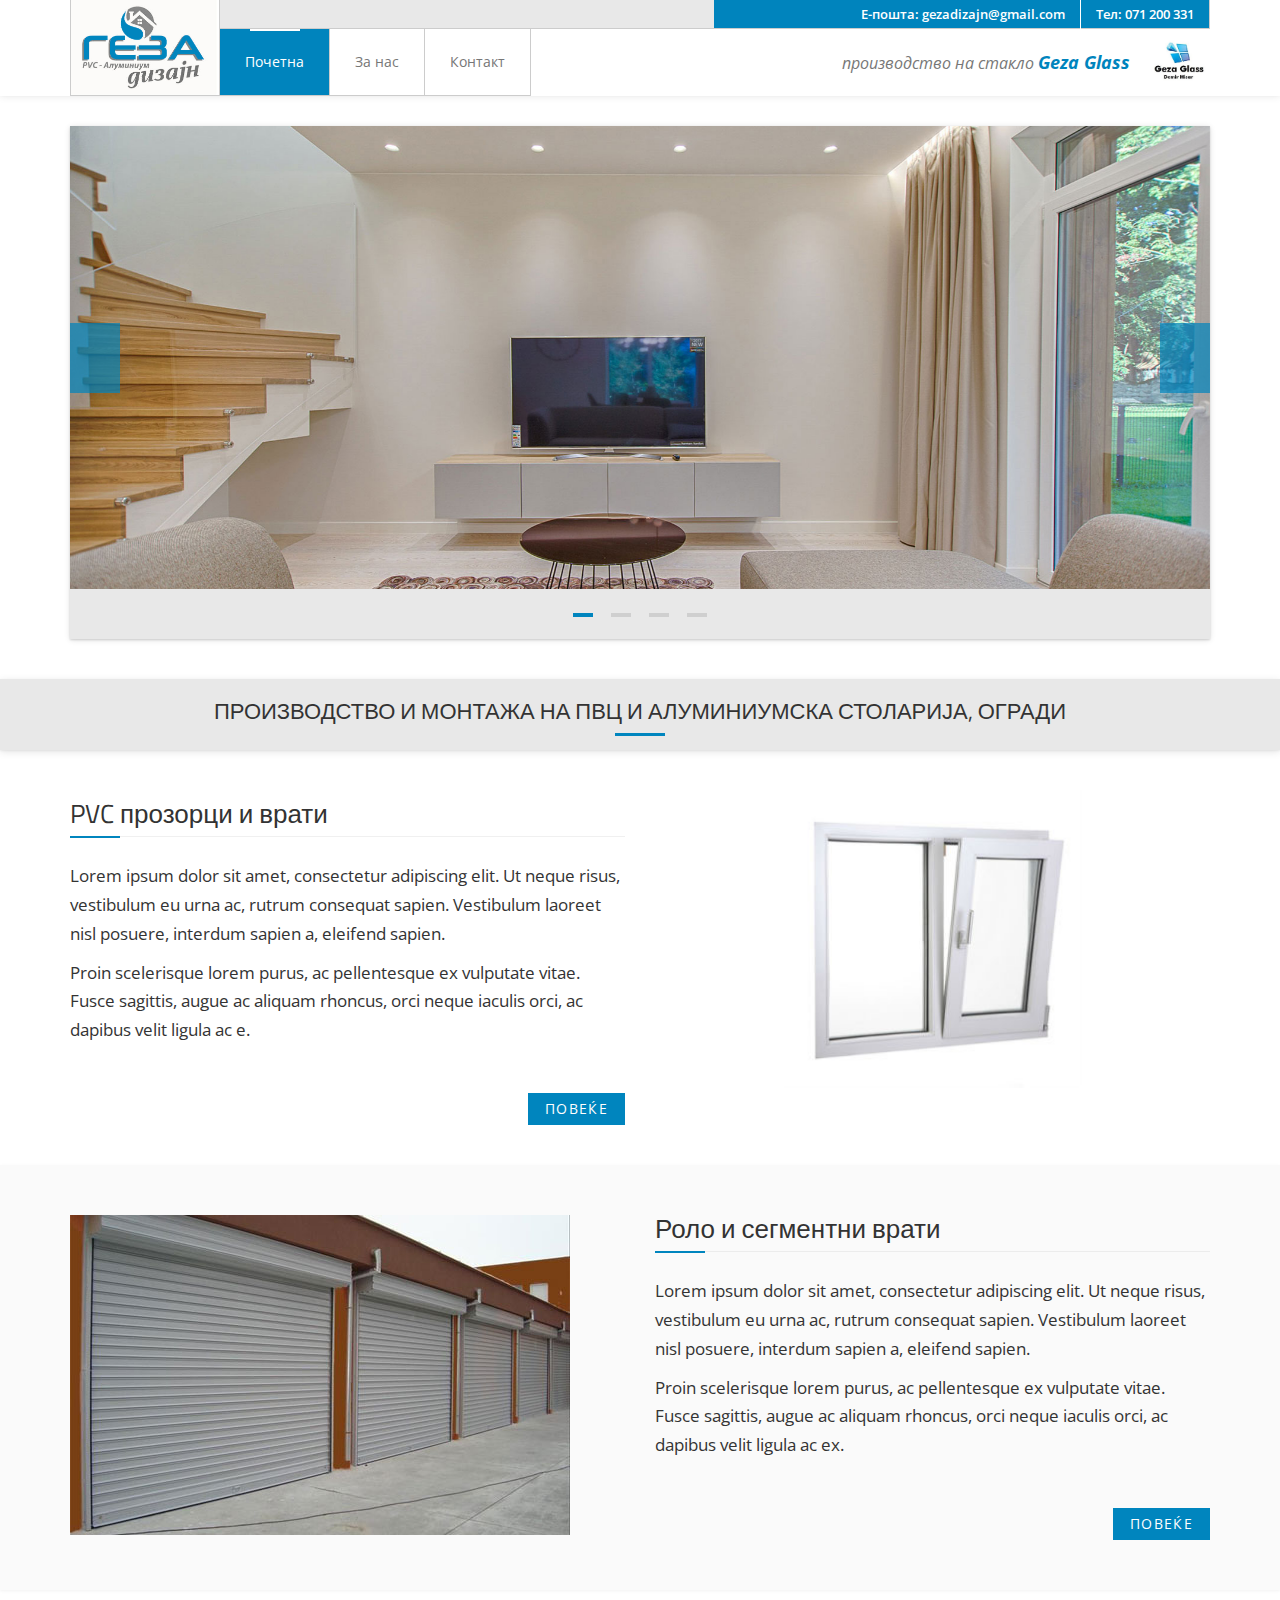
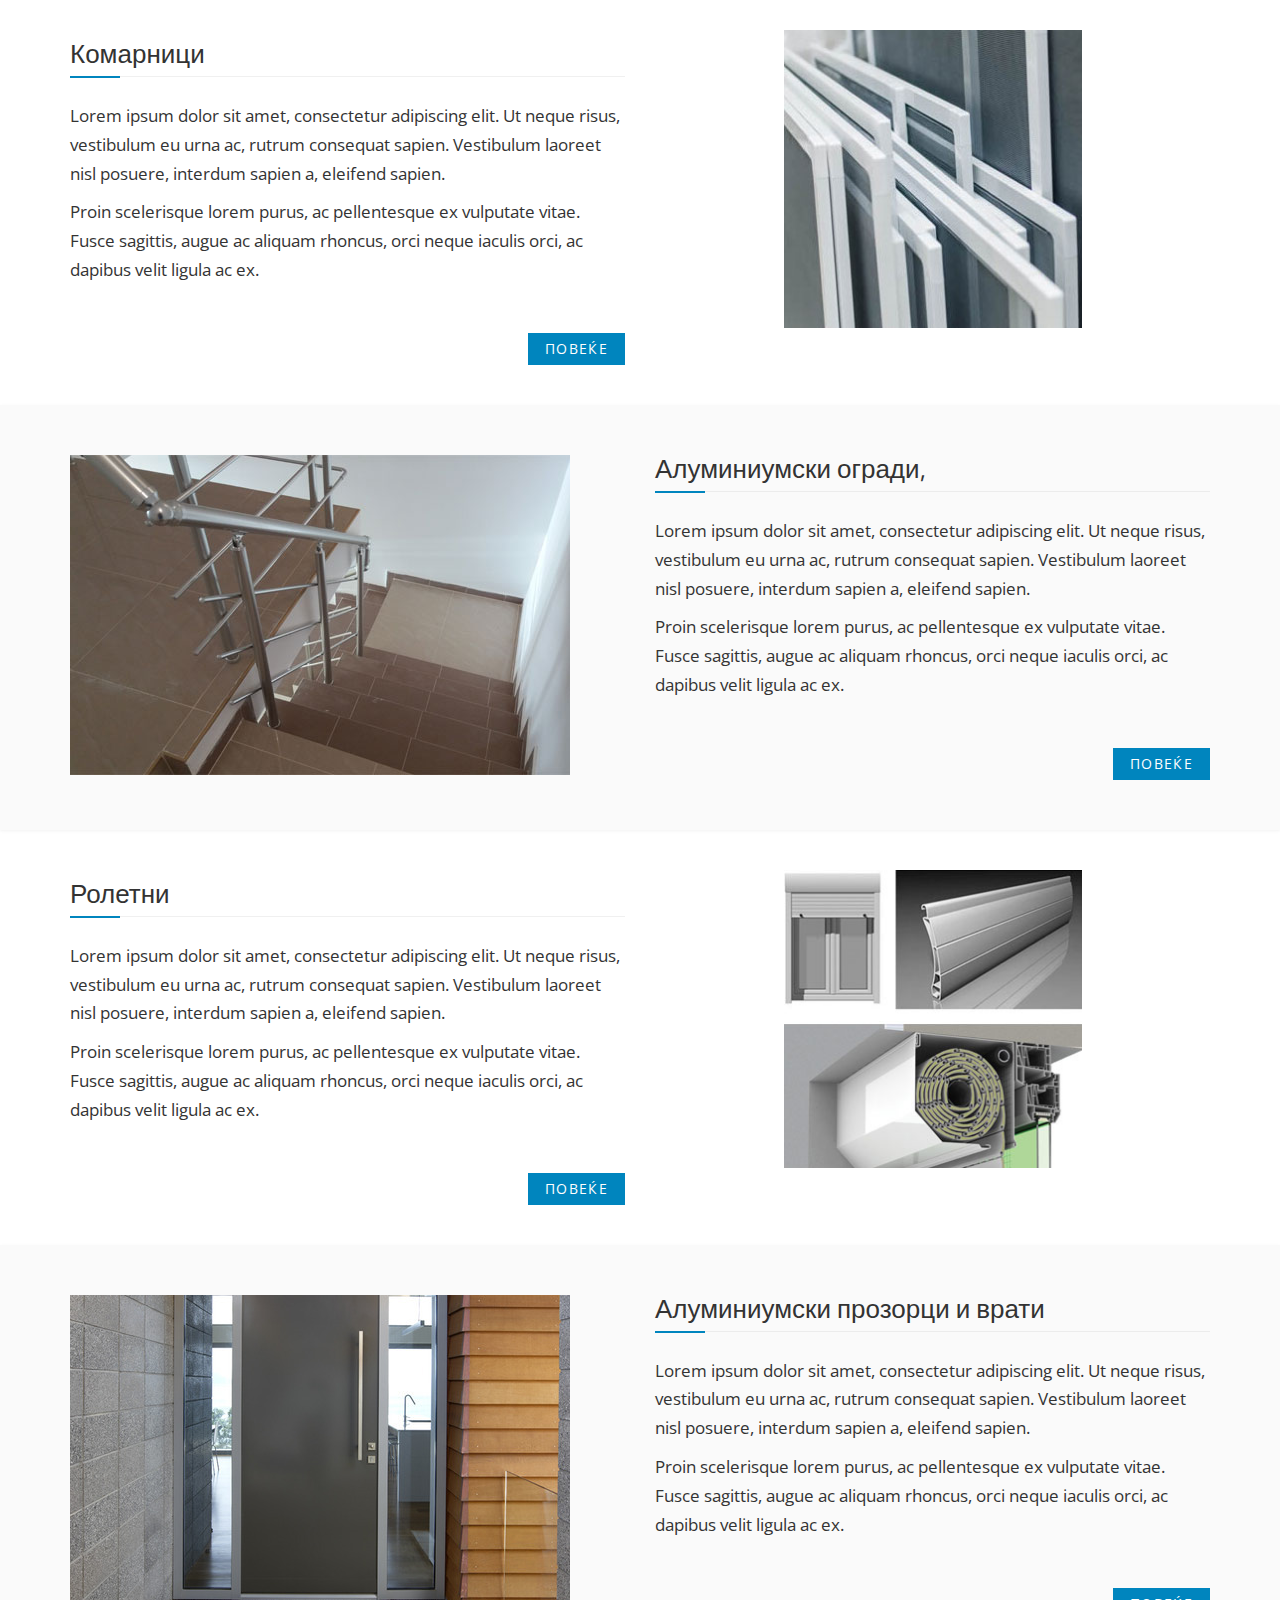
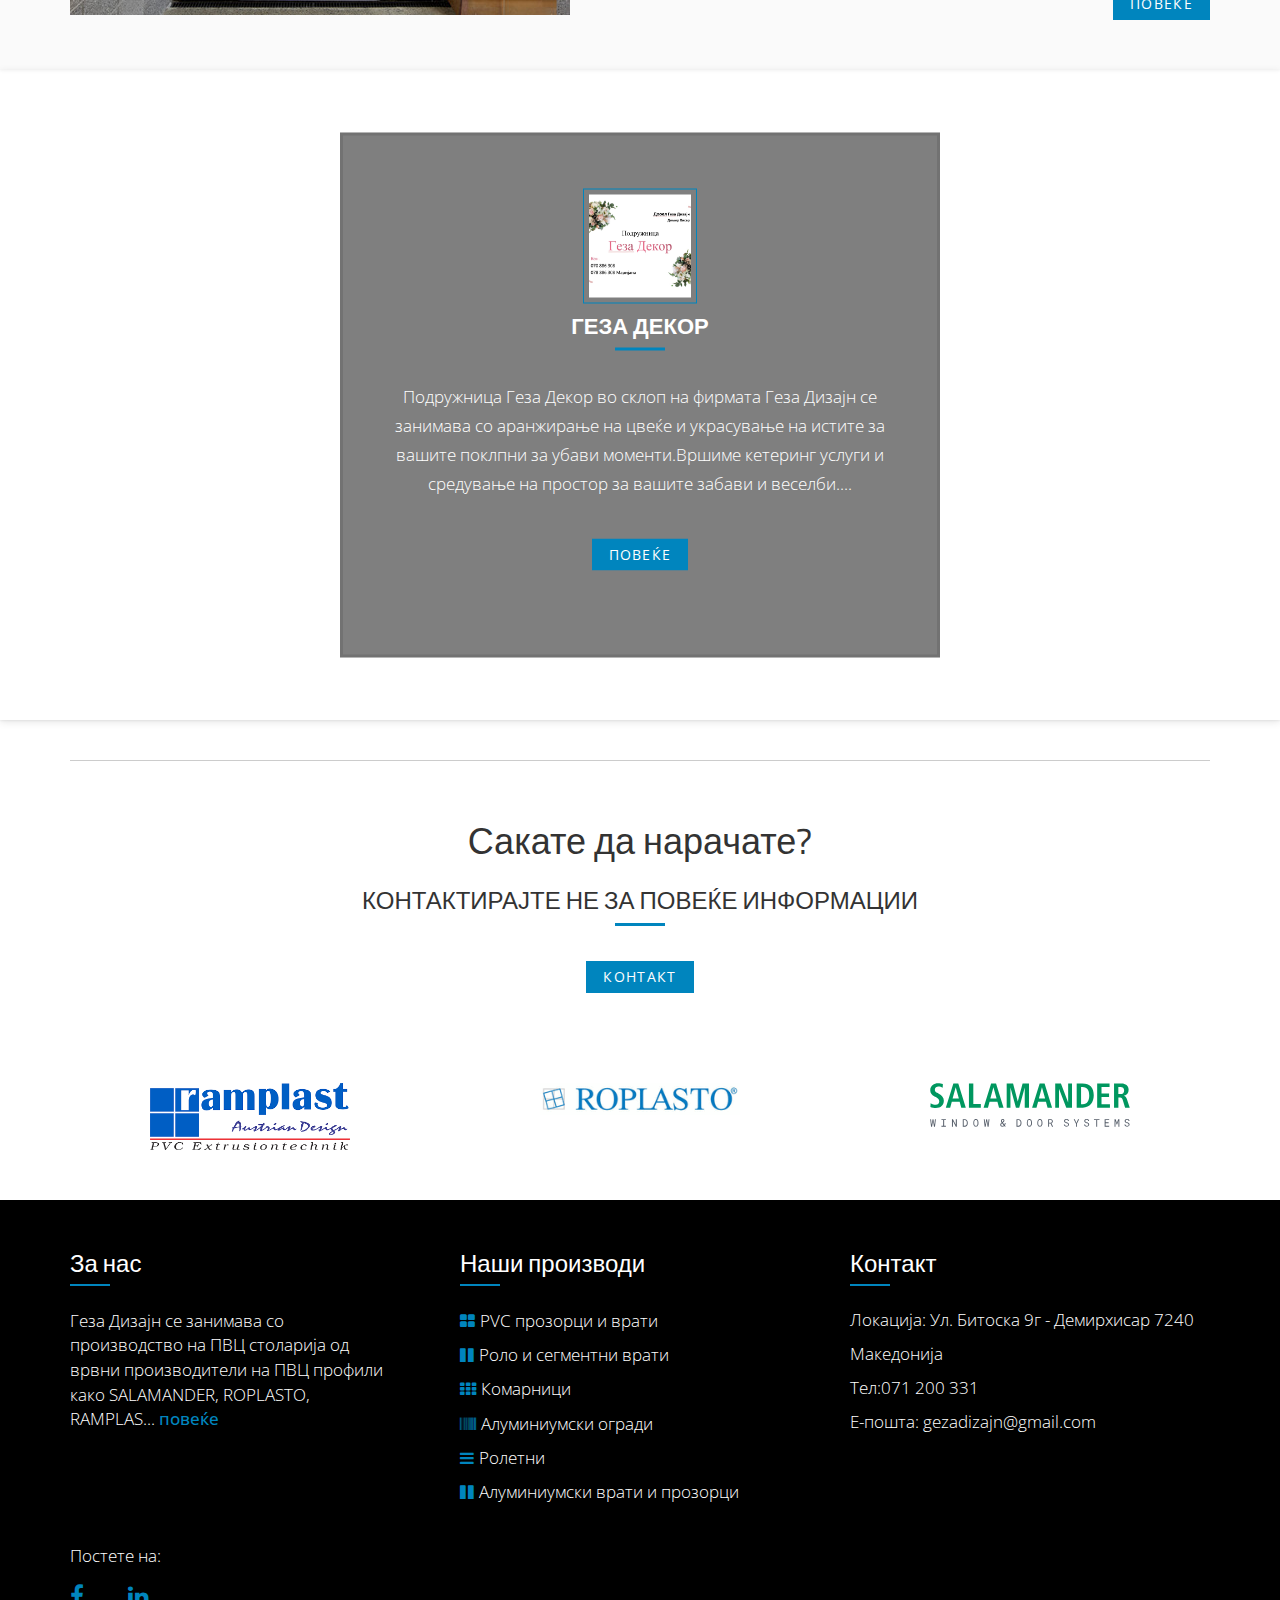
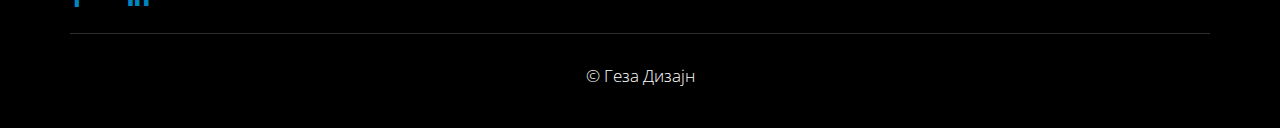
<file: index.html>
<!DOCTYPE html>

<html>
    <head>
        <title>Геза дизајн</title>
		<meta charset="utf-8">
        <meta name="viewport" content="width=device-width, height=device-height, initial-scale=1">
		<link type="text/css" rel="stylesheet" href="http://fonts.googleapis.com/css?family=Roboto:300,400,500,700">
		<link href="https://fonts.googleapis.com/css?family=Open+Sans:300,300i,400,400i,600,600i,700,700i&display=swap" rel="stylesheet">
		<link href="https://fonts.googleapis.com/css?family=Titillium+Web:300,300i,400,400i,600,600i,700,700i&display=swap" rel="stylesheet">
		
        <script src="https://ajax.googleapis.com/ajax/libs/jquery/3.1.1/jquery.min.js"></script>
        <link rel="stylesheet" href="https://maxcdn.bootstrapcdn.com/bootstrap/3.3.7/css/bootstrap.min.css">
        <script src="https://maxcdn.bootstrapcdn.com/bootstrap/3.3.7/js/bootstrap.min.js"></script>
		<link rel="stylesheet" href="font-awesome-4.7.0/css/font-awesome.min.css">
		<link rel="stylesheet" href="http://code.ionicframework.com/ionicons/2.0.1/css/ionicons.min.css">
        <link rel="stylesheet"  href="css/style.css"/>
		
        </head>
    <body>
<div class="content-wrapper">
<header>
<nav class="navbar navbar-default">
  <div class="container navbar-container">

    <!-- Brand and toggle get grouped for better mobile display -->
    <div class="navbar-header">
      <button type="button" class="navbar-toggle collapsed" data-toggle="collapse" data-target="#bs-example-navbar-collapse-1" aria-expanded="false">
        <span class="sr-only">Toggle navigation</span>
        <span class="icon-bar"></span>
        <span class="icon-bar"></span>
        <span class="icon-bar"></span>
      </button>
      <a class="navbar-brand" href="index.html"></a>
    </div>

    <!-- Collect the nav links, forms, and other content for toggling -->
    <div class="collapse navbar-collapse" id="bs-example-navbar-collapse-1">
	<div class="gray">
	
	<div class="phone">Тел: 071 200 331</div>
    <div class="email">Е-пошта: gezadizajn@gmail.com</div>


	</div>
      <ul class="nav navbar-nav navbar-left">
        <li class="active"><a href="index.html">Почетна<span class="sr-only">(current)</span></a></li>
        <li><a href="about-us.html">За нас</a></li>
      <li><a href="contact-us.html">Контакт</a></li>
     </ul>
      <ul class="nav navbar-nav navbar-right">
         <li class="dropdown">
          <a href="#">производство на стакло <span>Geza Glass</span><img src="images/geza-glass-logo.jpg"/></a>
          </li>
        </ul>
    </div><!-- /.navbar-collapse -->
	
  </div><!-- /.container-fluid -->
</nav>

</header>
<div class="carousel_section">
<div class="container">
<div id="main-slider" class="carousel slide" data-ride="carousel">
  <!-- Indicators -->
  

  <!-- Wrapper for slides -->
  <div class="carousel-inner" role="listbox">
    <div class="item active">
      <img src="images/img-1.jpg"/>
      <div class="carousel-caption">

      </div>
    </div>
    <div class="item">
      <img src="images/img-2.jpg">
      <div class="carousel-caption">
     
      </div>
    </div>
	 <div class="item">
      <img src="images/img-3.jpg" alt="...">
      <div class="carousel-caption">
        ...
      </div>
    </div>
 <div class="item">
      <img src="images/img-4.jpg" alt="...">
      <div class="carousel-caption">
        ...
      </div>
    </div>
  </div>

  <!-- Controls -->
  <a class="left carousel-control" href="#main-slider" role="button" data-slide="prev">
    <span class="ion-ios-arrow-left" aria-hidden="true"></span>
    <span class="sr-only">Previous</span>
  </a>
  <a class="right carousel-control" href="#main-slider" role="button" data-slide="next">
    <span class="ion-ios-arrow-right" aria-hidden="true"></span>
    <span class="sr-only">Next</span>
  </a>
  <ol class="carousel-indicators">
    <li data-target="#main-slider" data-slide-to="0" class="active"></li>
    <li data-target="#main-slider" data-slide-to="1"></li>
    <li data-target="#main-slider" data-slide-to="2"></li>
	<li data-target="#main-slider" data-slide-to="3"></li>
  </ol>
</div>
</div>
</div>
<div class="left_text">
<div class="container-fluid">
<div class="row">

<div class="header-title gray-box">
<h1>ПРОИЗВОДСТВО И МОНТАЖА НА ПВЦ И АЛУМИНИУМСКА СТОЛАРИЈА, ОГРАДИ </h1>
</div>


<div class="container">
<div class="row">
<div class="col-md-6 col-md-push-6 left">
<div class="img-wrapper">
<img src="images/pwc-window-04.jpg"/>
</div>
</div>
<div class="col-md-6 col-md-pull-6 right">
<div class="subheader">
<h2>PVC прозорци и врати</h2>
</div>
<div class="section-content">
<p>Lorem ipsum dolor sit amet, consectetur adipiscing elit. Ut neque risus, vestibulum eu urna ac, rutrum consequat sapien. 
Vestibulum laoreet nisl posuere, interdum sapien a, eleifend sapien. </p>
<p>Proin scelerisque lorem purus, ac pellentesque ex vulputate vitae. Fusce sagittis, augue ac aliquam rhoncus, orci neque iaculis orci, ac dapibus velit ligula ac e. </p>
</div>
<div class="read-more">
<a href="vrati-prozorci/pvc-vrati-prozorci.html" class="btn btn-default">ПОВЕЌЕ</a>
</div>
</div>
</div>
</div>
</div>
</div>
</div>
<div class="right-text">
<div class="container-fluid">
<div class="row">
<div class="container">
<div class="row">
<div class="col-md-6 left">
<div class="image-wrapper">
<img src="images/rolo-segmenti-vrati.jpg"/>
</div>
</div>
<div class="col-md-6 right">
<div class="subheader">
<h2>Роло и сегментни врати</h2>
</div>
<div class="section-content">
<p>Lorem ipsum dolor sit amet, consectetur adipiscing elit. Ut neque risus, vestibulum eu urna ac, rutrum consequat sapien. 
Vestibulum laoreet nisl posuere, interdum sapien a, eleifend sapien. </p>
<p>Proin scelerisque lorem purus, ac pellentesque ex vulputate vitae. Fusce sagittis, augue ac aliquam rhoncus, orci neque iaculis orci, ac dapibus velit ligula ac ex. </p>
</div>
<div class="read-more">
<a href="segmentni-vrati/rolo-segmentni-vrati.html" class="btn btn-default">ПОВЕЌЕ</a>
</div>

</div>
</div>
</div>
</div>

</div>
</div>
<div class="left_text">
<div class="container-fluid">
<div class="row">
<div class="container">
<div class="row">
<div class="col-md-6 col-md-push-6 left">
<div class="img-wrapper">
<img src="images/komarnici-01.jpg"/>
</div>
</div>
<div class="col-md-6 col-md-pull-6 right">
<div class="subheader">
<h2>Комарници</h2>
</div>
<div class="section-content">
<p>Lorem ipsum dolor sit amet, consectetur adipiscing elit. Ut neque risus, vestibulum eu urna ac, rutrum consequat sapien. 
Vestibulum laoreet nisl posuere, interdum sapien a, eleifend sapien. </p>
<p>Proin scelerisque lorem purus, ac pellentesque ex vulputate vitae. Fusce sagittis, augue ac aliquam rhoncus, orci neque iaculis orci, ac dapibus velit ligula ac ex. </p>
</div>
<div class="read-more">
<a href="komarnici/komarnici.html" class="btn btn-default">ПОВЕЌЕ</a>
</div>
</div>
</div>
</div>
</div>
</div>
</div>
<div class="right-text">
<div class="container-fluid">
<div class="row">
<div class="container">
<div class="row">
<div class="col-md-6 left">
<div class="image-wrapper">
<img src="images/gelenderi.jpg"/>
</div>
</div>
<div class="col-md-6 right">
<div class="subheader">
<h2>Алуминиумски огради,</h2>
</div>
<div class="section-content">
<p>Lorem ipsum dolor sit amet, consectetur adipiscing elit. Ut neque risus, vestibulum eu urna ac, rutrum consequat sapien. 
Vestibulum laoreet nisl posuere, interdum sapien a, eleifend sapien. </p>
<p>Proin scelerisque lorem purus, ac pellentesque ex vulputate vitae. Fusce sagittis, augue ac aliquam rhoncus, orci neque iaculis orci, ac dapibus velit ligula ac ex. </p>
</div>
<div class="read-more">
<a href="aluminiumski-ogradi/aluminiumski-ogradi.html" class="btn btn-default">ПОВЕЌЕ</a>
</div>

</div>
</div>
</div>
</div>

</div>
</div>
<div class="left_text">
<div class="container-fluid">
<div class="row">
<div class="container">
<div class="row">
<div class="col-md-6 col-md-push-6 left">
<div class="img-wrapper">
<img src="images/roletni-01.jpg"/>
</div>
</div>
<div class="col-md-6 col-md-pull-6 right">
<div class="subheader">
<h2>Ролетни</h2>
</div>
<div class="section-content">
<p>Lorem ipsum dolor sit amet, consectetur adipiscing elit. Ut neque risus, vestibulum eu urna ac, rutrum consequat sapien. 
Vestibulum laoreet nisl posuere, interdum sapien a, eleifend sapien. </p>
<p>Proin scelerisque lorem purus, ac pellentesque ex vulputate vitae. Fusce sagittis, augue ac aliquam rhoncus, orci neque iaculis orci, ac dapibus velit ligula ac ex. </p>
</div>
<div class="read-more">
<a href="roletni/roletni.html" class="btn btn-default">ПОВЕЌЕ</a>
</div>
</div>
</div>
</div>
</div>
</div>
</div>
<div class="right-text">
<div class="container-fluid">
<div class="row">
<div class="container">
<div class="row">
<div class="col-md-6 left">
<div class="image-wrapper">
<img src="images/aluminium_door-01.jpg"/>
</div>
</div>
<div class="col-md-6 right">
<div class="subheader">
<h2>Алуминиумски прозорци и врати</h2>
</div>
<div class="section-content">
<p>Lorem ipsum dolor sit amet, consectetur adipiscing elit. Ut neque risus, vestibulum eu urna ac, rutrum consequat sapien. 
Vestibulum laoreet nisl posuere, interdum sapien a, eleifend sapien. </p>
<p>Proin scelerisque lorem purus, ac pellentesque ex vulputate vitae. Fusce sagittis, augue ac aliquam rhoncus, orci neque iaculis orci, ac dapibus velit ligula ac ex. </p>
</div>
<div class="read-more">
<a href="#" class="btn btn-default">ПОВЕЌЕ</a>
</div>

</div>
</div>
</div>
</div>

</div>
</div>
<div class="paralax-section">

<div class="paralx-left">
<div class="img-wrapper">
<img src="images/geza-dekor.jpg"/>
</div>
<h2>Геза декор</h2>
<div class="paralax-content">
<p>Подружница Геза Декор во склоп на фирмата Геза Дизајн се занимава со аранжирање на цвеќе и украсување на истите за вашите поклпни за убави моменти.Вршиме кетеринг услуги и средување на простор за вашите забави и веселби....</p>
</div>
<div class="read-more">
<a href="#" class="btn btn-default">ПОВЕЌЕ</a>
</div>
</div>
</div>
<div class="order-section">
<div class="container">
<div class="row">
<div class="col-md-12">
<div class="header">
<h2>Сакате да нарачате?</h2>
<h3>Контактирајте не за повеќе информации</h3>
</div>
<div class="read-more">
<a href="contact-us.html" class="btn btn-default">КОНТАКТ</a>
</div>
</div>
</div>
</div>
</div>
<div class="brands_section">
<div class="container">
<div class="row">
<div class="col-md-4">
<a href="#">
<img src="images/ramplast.png">
</a>
</div>
<div class="col-md-4">
<a href="#">
<img src="images/roloplast.gif">
</a>
</div>
<div class="col-md-4">
<a href="#">
<img src="images/salamander.svg">
</a>
</div>
</div>
</div>
</div>
<footer>
<div class="footer-top">
<div class="container">
<div class="row">
<div class="col-md-4">
<div class="for-us">
<div class="header">
<h2>За нас</h2>
</div>
<div class="content">
<p class="about_us">Геза Дизајн се занимава со производство на ПВЦ столарија од врвни производители на ПВЦ профили како SALAMANDER, ROPLASTO, RAMPLAS...
<a href="about-us.html">повеќе</a></p>
</div>
</div>
</div>
<div class="col-md-4">
<div class="for-us">
<div class="header">
<h2>Наши производи</h2>
</div>
<ul>
<li><a href="vrati-prozorci/pvc-vrati-prozorci.html"><span class="fa fa-th-large"></span>PVC прозорци и врати</a></li>
<li><a href="segmentni-vrati/rolo-segmentni-vrati.html"><span class="fa fa-pause"></span>Роло и сегментни врати</a></li>
<li><a href="komarnici/komarnici.html"><span class="fa fa-th "></span>Комарници</a></li>
<li><a href="aluminiumski-ogradi/aluminiumski-ogradi.html"><span class="fa fa-barcode"></span>Алуминиумски огради</a></li>
<li><a href="roletni/roletni.html"><span class="fa fa-reorder"></span>Ролетни</a></li>
<li><a href="#"><span class="fa fa-pause"></span>Алуминиумски врати и прозорци</a></li>
</ul>
</div>
</div>
<div class="col-md-4">
<div class="for-us">
<div class="header">
<h2>Контакт</h2>
</div>
<div class="content">
<p>Локација: Ул. Битоска 9г - Демирхисар 7240</p>
<p>Македонија</p>
<p>Тел:071 200 331</p>
<p>Е-пошта: gezadizajn@gmail.com</p>
</div>
</div>
</div>
<div class="col-md-12">
<div class="footer-social">
<p>Постете на:</p>
<div class="social-icons">
<a href="#" target="_blank"><span class="fa fa-facebook"></span></a>
<a href="#" target="_blank"><span class="ion-social-twitter"></span></a>
<a href="#" target="_blank"><span class="fa fa-linkedin"></span></a>
</div>
</div>
</div>
</div>
</div>
</div>
<div class="footer-bottom">
<div class="container">
<div class="footer-bottom-content">
<p>&#169; Геза Дизајн</p>
</div>
</div>
<div class="scroll_top"><span class="ion-chevron-up" aria-hidden="true"></span></div>
</footer>
</div>
	<script src="js/main.js"></script>
    </body>
</html>
</file>
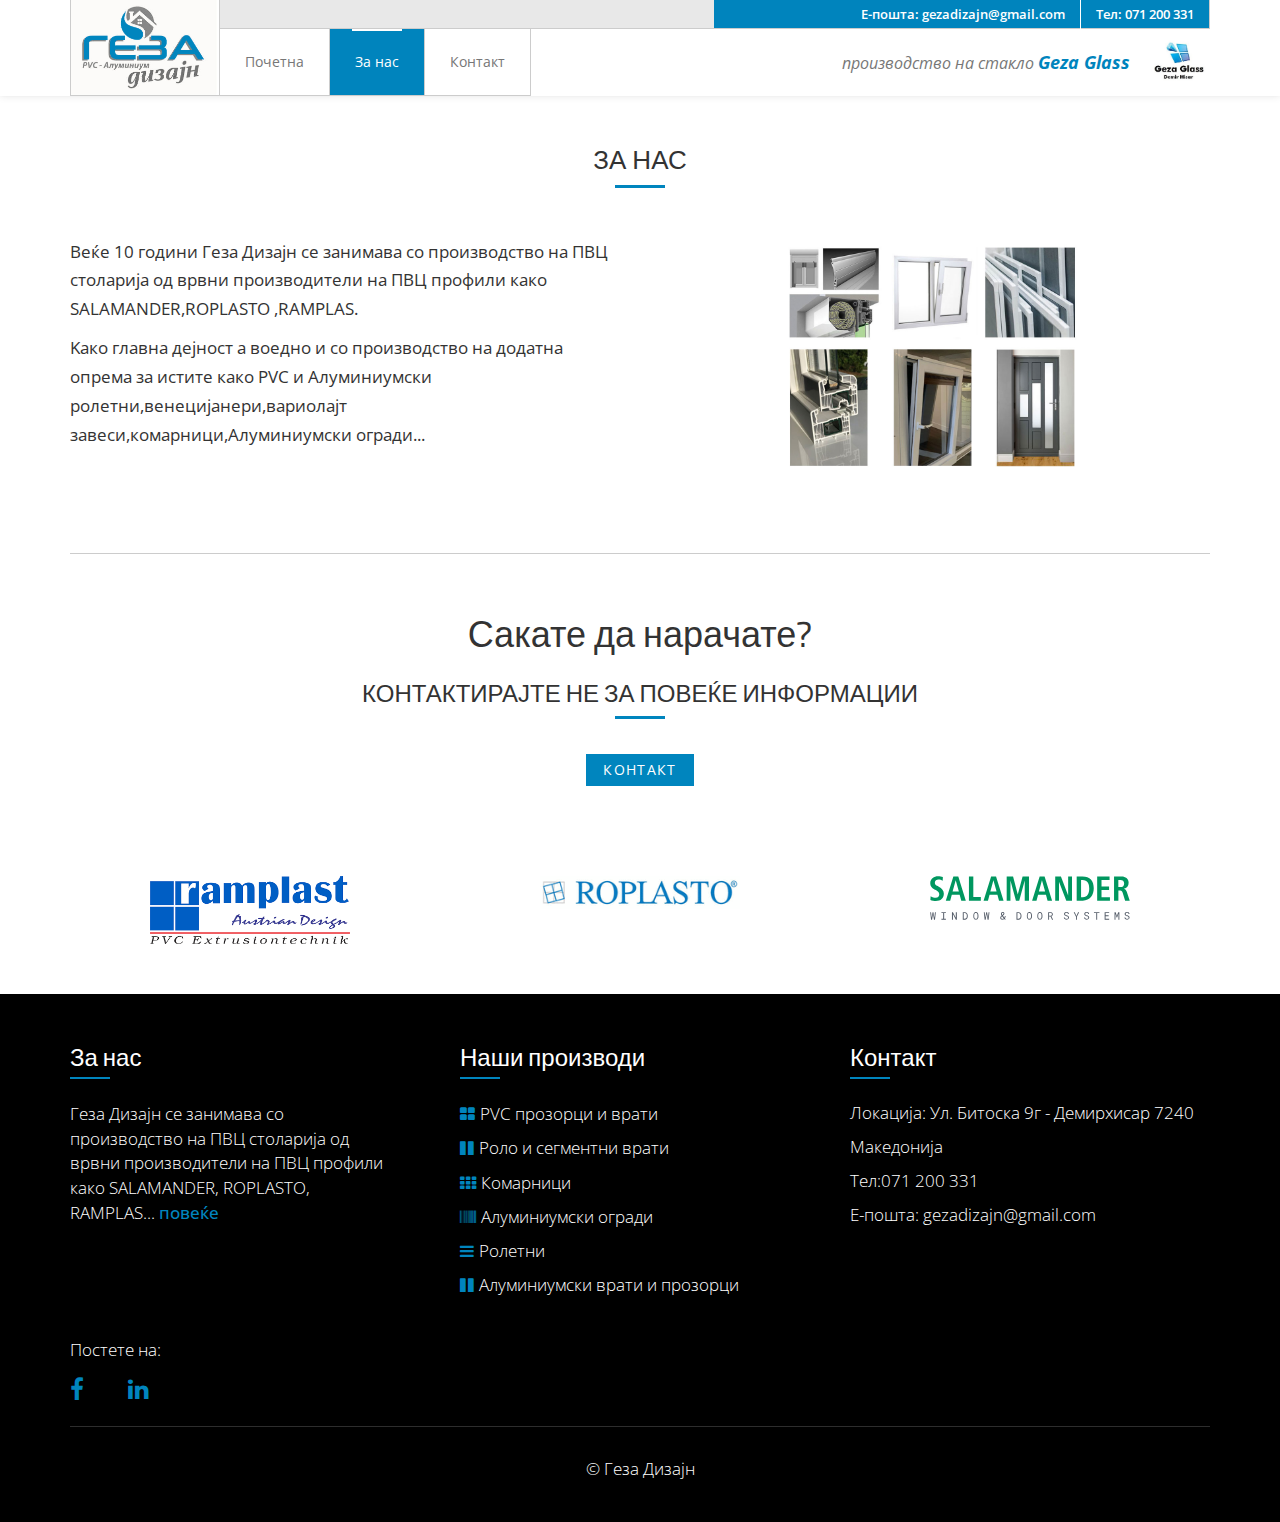
<file: about-us.html>
<!DOCTYPE html>

<html>
    <head>
        <title>Геза дизајн</title>
		<meta charset="utf-8">
        <meta name="viewport" content="width=device-width, height=device-height, initial-scale=1">
		<link type="text/css" rel="stylesheet" href="http://fonts.googleapis.com/css?family=Roboto:300,400,500,700">
		<link href="https://fonts.googleapis.com/css?family=Open+Sans:300,300i,400,400i,600,600i,700,700i&display=swap" rel="stylesheet">
		<link href="https://fonts.googleapis.com/css?family=Titillium+Web:300,300i,400,400i,600,600i,700,700i&display=swap" rel="stylesheet"> 
        <link rel="stylesheet" href="https://maxcdn.bootstrapcdn.com/bootstrap/3.3.7/css/bootstrap.min.css">
        <link rel="stylesheet" href="font-awesome-4.7.0/css/font-awesome.min.css">
		<link rel="stylesheet" href="http://code.ionicframework.com/ionicons/2.0.1/css/ionicons.min.css">
        <link rel="stylesheet"  href="css/style.css"/>
		<script src="https://ajax.googleapis.com/ajax/libs/jquery/3.1.1/jquery.min.js"></script>
		<script src="https://maxcdn.bootstrapcdn.com/bootstrap/3.3.7/js/bootstrap.min.js"></script>
        </head>
    <body>
<div class="content-wrapper">
<header>
<nav class="navbar navbar-default">
  <div class="container navbar-container">

    <!-- Brand and toggle get grouped for better mobile display -->
    <div class="navbar-header">
      <button type="button" class="navbar-toggle collapsed" data-toggle="collapse" data-target="#bs-example-navbar-collapse-1" aria-expanded="false">
        <span class="sr-only">Toggle navigation</span>
        <span class="icon-bar"></span>
        <span class="icon-bar"></span>
        <span class="icon-bar"></span>
      </button>
      <a class="navbar-brand" href="index.html"></a>
    </div>

    <!-- Collect the nav links, forms, and other content for toggling -->
    <div class="collapse navbar-collapse" id="bs-example-navbar-collapse-1">
	<div class="gray">
	
	<div class="phone">Тел: 071 200 331</div>
    <div class="email">Е-пошта: gezadizajn@gmail.com</div>


	</div>
      <ul class="nav navbar-nav navbar-left">
        <li ><a href="index.html">Почетна<span class="sr-only">(current)</span></a></li>
        <li class="active"><a href="about-us.html">За нас</a></li>
      <li><a href="contact-us.html">Контакт</a></li>
     </ul>
      <ul class="nav navbar-nav navbar-right">
         <li class="dropdown">
          <a href="#">производство на стакло <span>Geza Glass</span><img src="images/geza-glass-logo.jpg"/></a>
          </li>
        </ul>
    </div><!-- /.navbar-collapse -->
	
  </div><!-- /.container-fluid -->
</nav>

</header>
<div class="about_us">
<div class="left_text">
<div class="header-title">
<h1>За нас </h1>
</div>
<div class="container">
<div class="row">
<div class="col-md-6 col-md-push-6 left">
<div class="img-wrapper">
<img src="images/about-us-image_01.jpg"/>
</div>
</div>
<div class="col-md-6 col-md-pull-6 right">
<div class="section-content">
<p>Веќе 10 години Геза Дизајн се занимава со производство на ПВЦ столарија од врвни производители на ПВЦ профили како SALAMANDER,ROPLASTO ,RAMPLAS. </p>
<p>Kако главна дејност а воедно и со производство на додатна опрема за истите како PVC и Алуминиумски ролетни,венецијанери,вариолајт завеси,комарници,Алуминиумски огради...</p>
</div>
</div>
</div>
</div>
</div>
</div>
<div class="order-section">
<div class="container">
<div class="row">
<div class="col-md-12">
<div class="header">
<h2>Сакате да нарачате?</h2>
<h3>Контактирајте не за повеќе информации</h3>
</div>
<div class="read-more">
<a href="contact-us.html" class="btn btn-default">КОНТАКТ</a>
</div>
</div>
</div>
</div>
</div>
<div class="brands_section">
<div class="container">
<div class="row">
<div class="col-md-4">
<a href="#">
<img src="images/ramplast.png">
</a>
</div>
<div class="col-md-4">
<a href="#">
<img src="images/roloplast.gif">
</a>
</div>
<div class="col-md-4">
<a href="#">
<img src="images/salamander.svg">
</a>
</div>
</div>
</div>
</div>
<footer>
<div class="footer-top">
<div class="container">
<div class="row">
<div class="col-md-4">
<div class="for-us">
<div class="header">
<h2>За нас</h2>
</div>
<div class="content">
<p class="about_us">Геза Дизајн се занимава со производство на ПВЦ столарија од врвни производители на ПВЦ профили како SALAMANDER, ROPLASTO, RAMPLAS...
<a href="about-us.html">повеќе</a></p>
</div>
</div>
</div>
<div class="col-md-4">
<div class="for-us">
<div class="header">
<h2>Наши производи</h2>
</div>
<ul>
<li><a href="vrati-prozorci/pvc-vrati-prozorci.html"><span class="fa fa-th-large"></span>PVC прозорци и врати</a></li>
<li><a href="segmentni-vrati/rolo-segmentni-vrati.html"><span class="fa fa-pause"></span>Роло и сегментни врати</a></li>
<li><a href="komarnici/komarnici.html"><span class="fa fa-th "></span>Комарници</a></li>
<li><a href="aluminiumski-ogradi/aluminiumski-ogradi.html"><span class="fa fa-barcode"></span>Алуминиумски огради</a></li>
<li><a href="roletni/roletni.html"><span class="fa fa-reorder"></span>Ролетни</a></li>
<li><a href="#"><span class="fa fa-pause"></span>Алуминиумски врати и прозорци</a></li>
</ul>
</div>
</div>
<div class="col-md-4">
<div class="for-us">
<div class="header">
<h2>Контакт</h2>
</div>
<div class="content">
<p>Локација: Ул. Битоска 9г - Демирхисар 7240</p>
<p>Македонија</p>
<p>Тел:071 200 331</p>
<p>Е-пошта: gezadizajn@gmail.com</p>
</div>
</div>
</div>
<div class="col-md-12">
<div class="footer-social">
<p>Постете на:</p>
<div class="social-icons">
<a href="https://www.facebook.com/pages/category/Local-Business/Geza-Dizajn-111122615578308/" target="_blank"><span class="fa fa-facebook"></span></a>
<a href="#" target="_blank"><span class="ion-social-twitter"></span></a>
<a href="#" target="_blank"><span class="fa fa-linkedin"></span></a>
</div>
</div>
</div>
</div>
</div>
</div>
<div class="footer-bottom">
<div class="container">
<div class="footer-bottom-content">
<p>&#169; Геза Дизајн</p>
</div>
</div>
<div class="scroll_top"><span class="ion-chevron-up" aria-hidden="true"></span></div>
</footer>
</div>
	<script src="js/main.js"></script>
    </body>
</html>
</file>
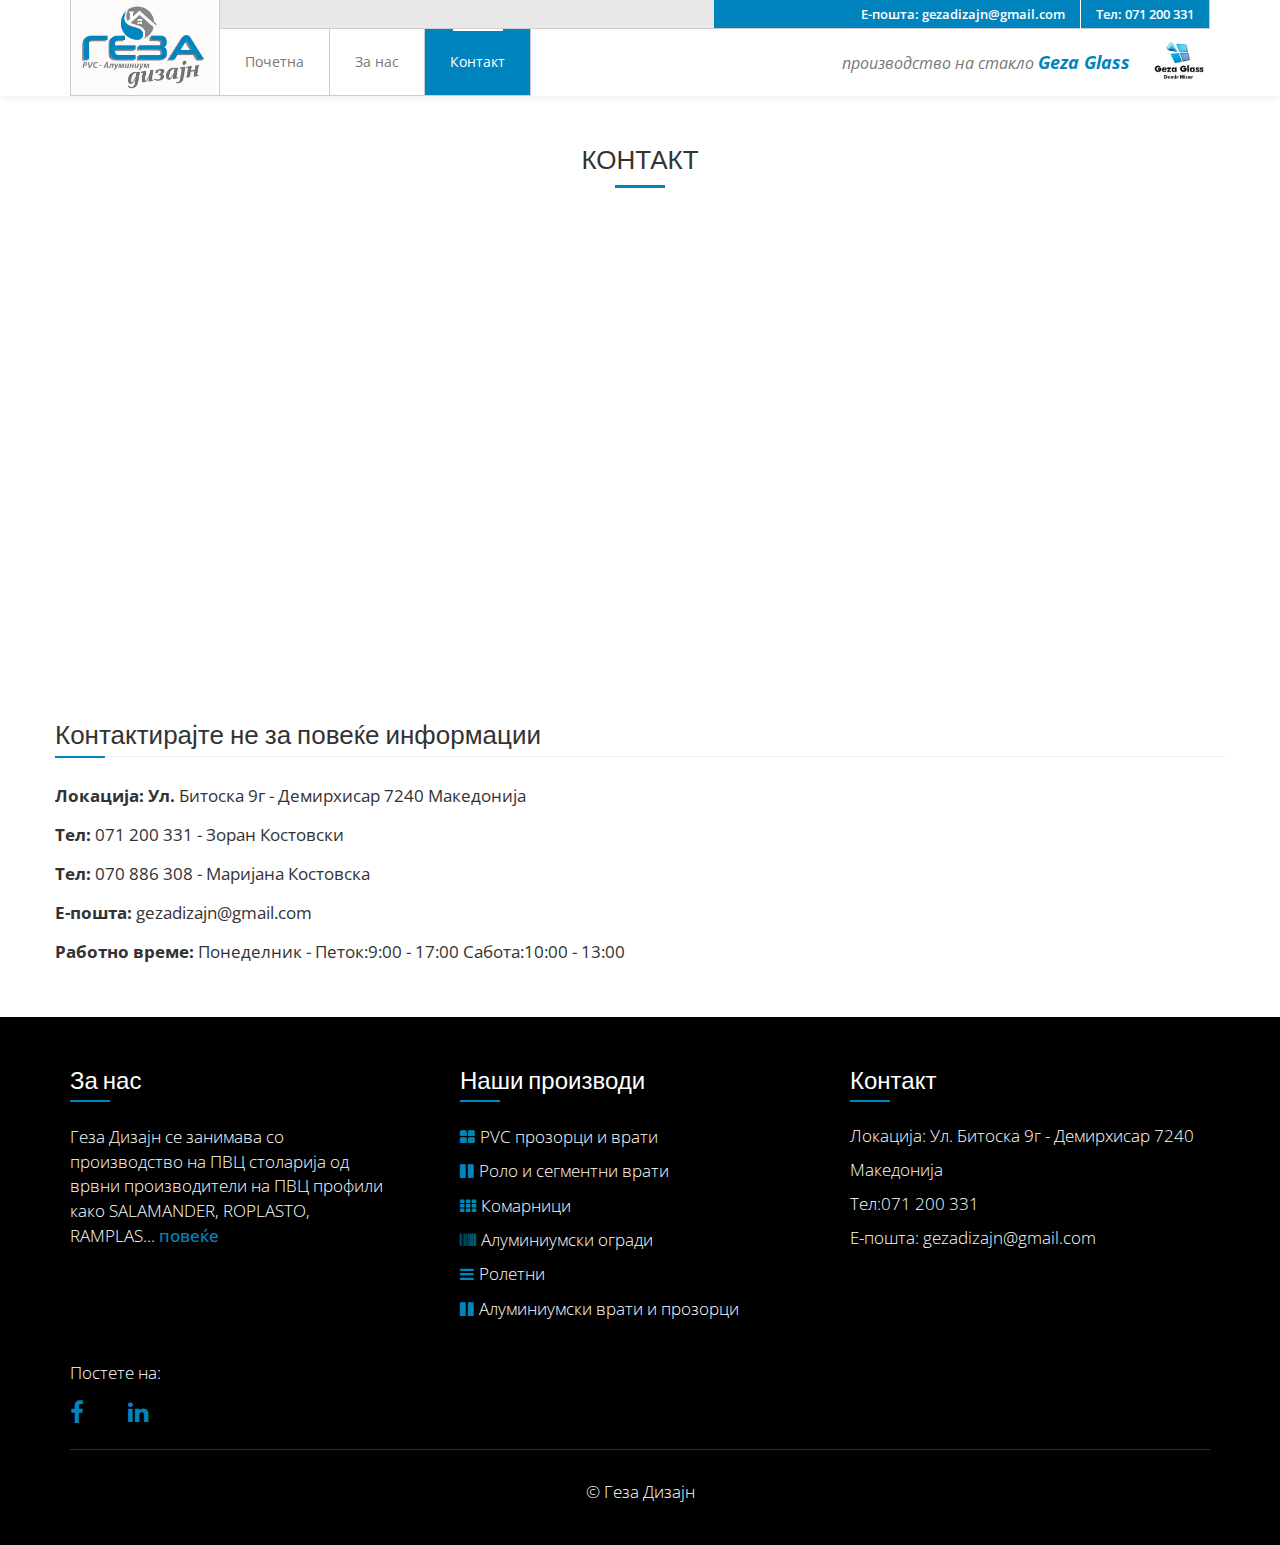
<file: contact-us.html>
<!DOCTYPE html>

<html>
    <head>
        <title>Геза дизајн</title>
		<meta charset="utf-8">
        <meta name="viewport" content="width=device-width, height=device-height, initial-scale=1">
		<link type="text/css" rel="stylesheet" href="http://fonts.googleapis.com/css?family=Roboto:300,400,500,700">
		<link href="https://fonts.googleapis.com/css?family=Open+Sans:300,300i,400,400i,600,600i,700,700i&display=swap" rel="stylesheet">
		<link href="https://fonts.googleapis.com/css?family=Titillium+Web:300,300i,400,400i,600,600i,700,700i&display=swap" rel="stylesheet">
		
        <script src="https://ajax.googleapis.com/ajax/libs/jquery/3.1.1/jquery.min.js"></script>
        <link rel="stylesheet" href="https://maxcdn.bootstrapcdn.com/bootstrap/3.3.7/css/bootstrap.min.css">
        <script src="https://maxcdn.bootstrapcdn.com/bootstrap/3.3.7/js/bootstrap.min.js"></script>
		<link rel="stylesheet" href="font-awesome-4.7.0/css/font-awesome.min.css">
		<link rel="stylesheet" href="http://code.ionicframework.com/ionicons/2.0.1/css/ionicons.min.css">
        <link rel="stylesheet"  href="css/style.css"/>
		
        </head>
    <body>
<div class="content-wrapper">
<header>
<nav class="navbar navbar-default">
  <div class="container navbar-container">

    <!-- Brand and toggle get grouped for better mobile display -->
    <div class="navbar-header">
      <button type="button" class="navbar-toggle collapsed" data-toggle="collapse" data-target="#bs-example-navbar-collapse-1" aria-expanded="false">
        <span class="sr-only">Toggle navigation</span>
        <span class="icon-bar"></span>
        <span class="icon-bar"></span>
        <span class="icon-bar"></span>
      </button>
      <a class="navbar-brand" href="index.html"></a>
    </div>

    <!-- Collect the nav links, forms, and other content for toggling -->
    <div class="collapse navbar-collapse" id="bs-example-navbar-collapse-1">
	<div class="gray">
	
	<div class="phone">Тел: 071 200 331</div>
    <div class="email">Е-пошта: gezadizajn@gmail.com</div>


	</div>
      <ul class="nav navbar-nav navbar-left">
        <li><a href="index.html">Почетна<span class="sr-only">(current)</span></a></li>
        <li><a href="about-us.html">За нас</a></li>
      <li class="active"><a href="contact-us.html">Контакт</a></li>
     </ul>
      <ul class="nav navbar-nav navbar-right">
         <li class="dropdown">
          <a href="#">производство на стакло <span>Geza Glass</span><img src="images/geza-glass-logo.jpg"/></a>
          </li>
        </ul>
    </div><!-- /.navbar-collapse -->
	
  </div><!-- /.container-fluid -->
</nav>

</header>
<div class="contact_us">
<div class="left_text">
<div class="header-title">
<h1>Контакт</h1>
</div>
<div class="container">
<div class="row">
<div class="responsive-map-container">
  <!-- place the iframe code between here... -->
  <iframe src="https://www.google.com/maps/embed?pb=!1m18!1m12!1m3!1d3000.92969820162!2d21.202065615420615!3d41.22330247927962!2m3!1f0!2f0!3f0!3m2!1i1024!2i768!4f13.1!3m3!1m2!1s0x1356d7b6985efa29%3A0xc54dc7d4a54132f2!2sgeza%20dizajn!5e0!3m2!1sen!2smk!4v1595505385813!5m2!1sen!2smk" width="600" height="450" frameborder="0" style="border:0;" allowfullscreen="" aria-hidden="false" tabindex="0"></iframe>
  <!-- ... and here -->
</div>
<div class="subheader">
<h2>Контактирајте не за повеќе информации</h2>
</div>
<div class="section-content">
<p><strong>Локација: Ул.</strong> Битоска 9г - Демирхисар 7240 Македонија</p>
<p><strong>Тел:</strong> 071 200 331 - Зоран Костовски </p>
<p><strong>Тел:</strong> 070 886 308 - Маријана Костовска</p>
<p><strong>Е-пошта:</strong> gezadizajn@gmail.com</p>
<p><strong>Работно време:</strong> Понеделник - Петок:9:00 - 17:00 Сабота:10:00 - 13:00</p>
</div>
</div>
</div>

</div>
</div>

</div>
</div>
</div>
</div>

<footer>
<div class="footer-top">
<div class="container">
<div class="row">
<div class="col-md-4">
<div class="for-us">
<div class="header">
<h2>За нас</h2>
</div>
<div class="content">
<p class="about_us">Геза Дизајн се занимава со производство на ПВЦ столарија од врвни производители на ПВЦ профили како SALAMANDER, ROPLASTO, RAMPLAS...
<a href="about-us.html">повеќе</a></p>
</div>
</div>
</div>
<div class="col-md-4">
<div class="for-us">
<div class="header">
<h2>Наши производи</h2>
</div>
<ul>
<li><a href="vrati-prozorci/pvc-vrati-prozorci.html"><span class="fa fa-th-large"></span>PVC прозорци и врати</a></li>
<li><a href="segmentni-vrati/rolo-segmentni-vrati.html"><span class="fa fa-pause"></span>Роло и сегментни врати</a></li>
<li><a href="komarnici/komarnici.html"><span class="fa fa-th "></span>Комарници</a></li>
<li><a href="aluminiumski-ogradi/aluminiumski-ogradi.html"><span class="fa fa-barcode"></span>Алуминиумски огради</a></li>
<li><a href="roletni/roletni.html"><span class="fa fa-reorder"></span>Ролетни</a></li>
<li><a href="#"><span class="fa fa-pause"></span>Алуминиумски врати и прозорци</a></li>
</ul>
</div>
</div>
<div class="col-md-4">
<div class="for-us">
<div class="header">
<h2>Контакт</h2>
</div>
<div class="content">
<p>Локација: Ул. Битоска 9г - Демирхисар 7240</p>
<p>Македонија</p>
<p>Тел:071 200 331</p>
<p>Е-пошта: gezadizajn@gmail.com</p>
</div>
</div>
</div>
<div class="col-md-12">
<div class="footer-social">
<p>Постете на:</p>
<div class="social-icons">
<a href="https://www.facebook.com/pages/category/Local-Business/Geza-Dizajn-111122615578308/" target="_blank"><span class="fa fa-facebook"></span></a>
<a href="#" target="_blank"><span class="ion-social-twitter"></span></a>
<a href="#" target="_blank"><span class="fa fa-linkedin"></span></a>
</div>
</div>
</div>
</div>
</div>
</div>
<div class="footer-bottom">
<div class="container">
<div class="footer-bottom-content">
<p>&#169; Геза Дизајн</p>
</div>
</div>
<div class="scroll_top"><span class="ion-chevron-up" aria-hidden="true"></span></div>
</footer>
</div>
	<script src="js/main.js"></script>
    </body>
</html>
</file>
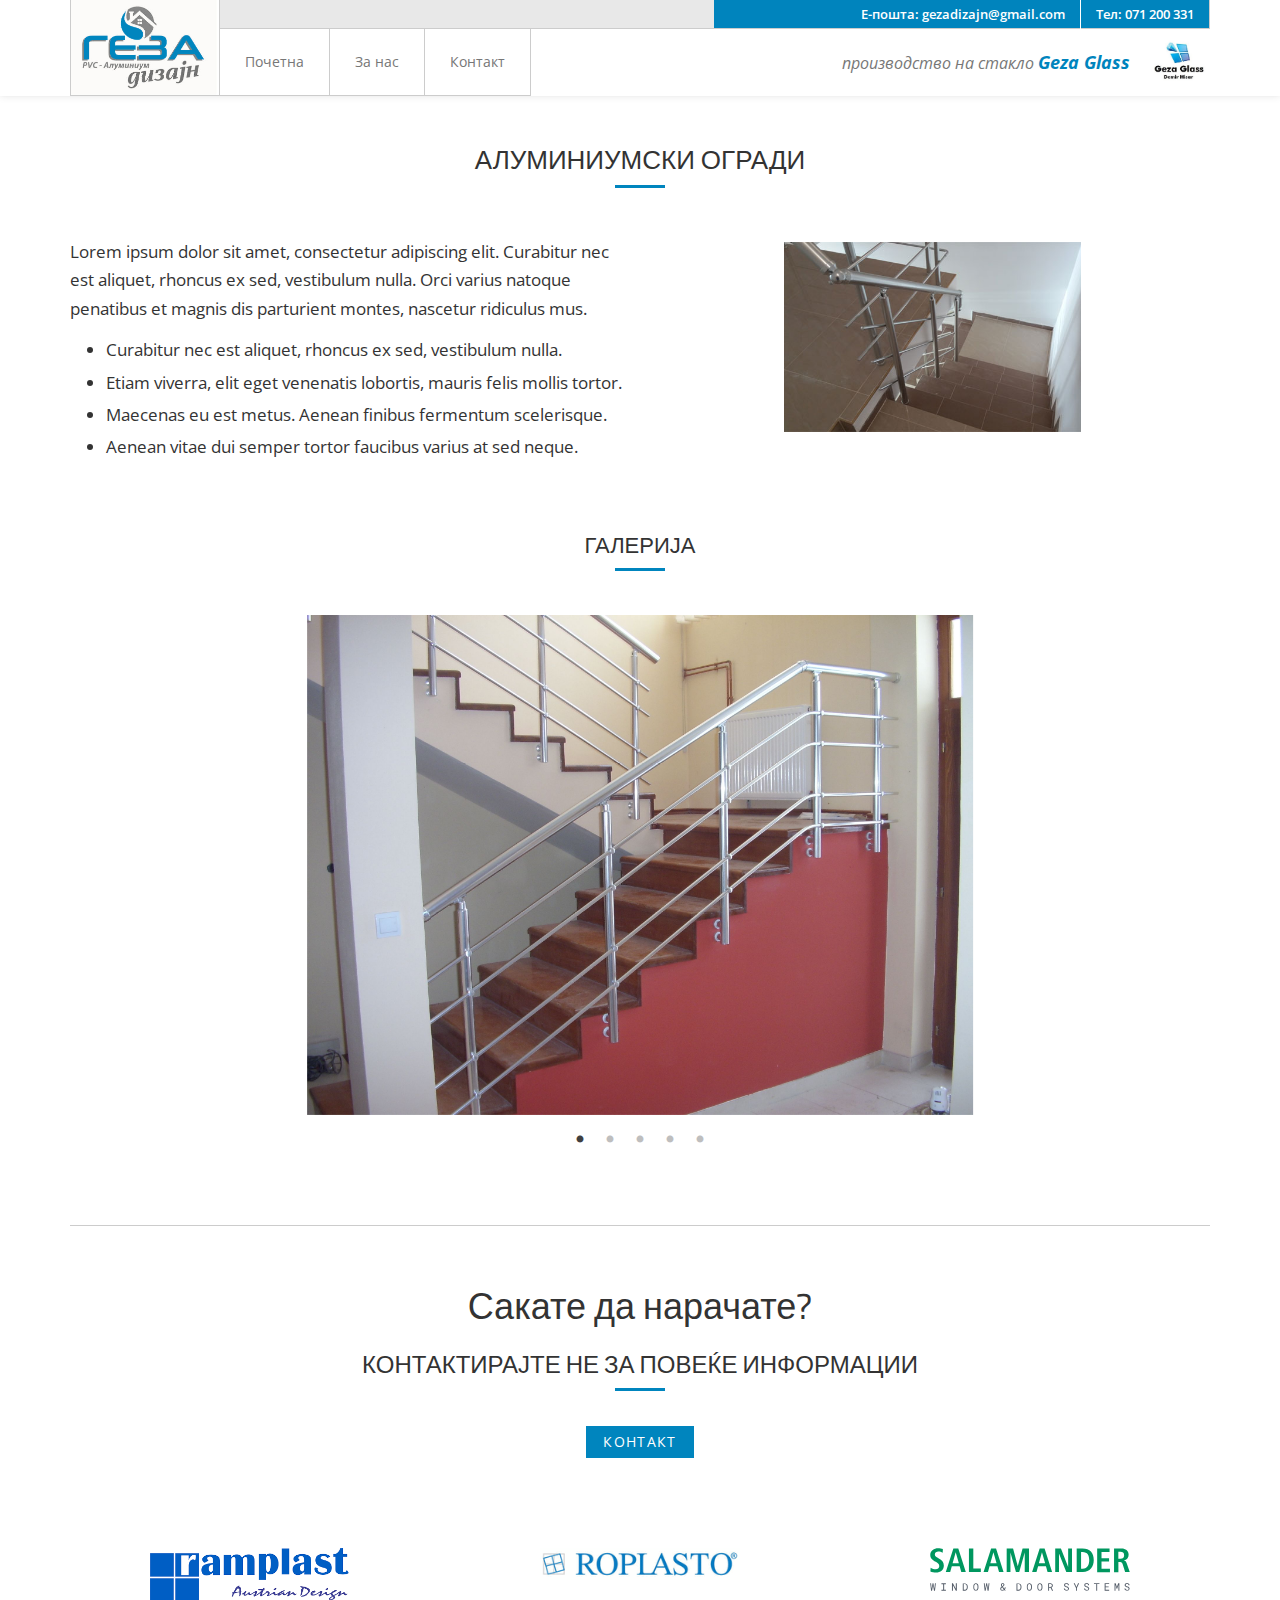
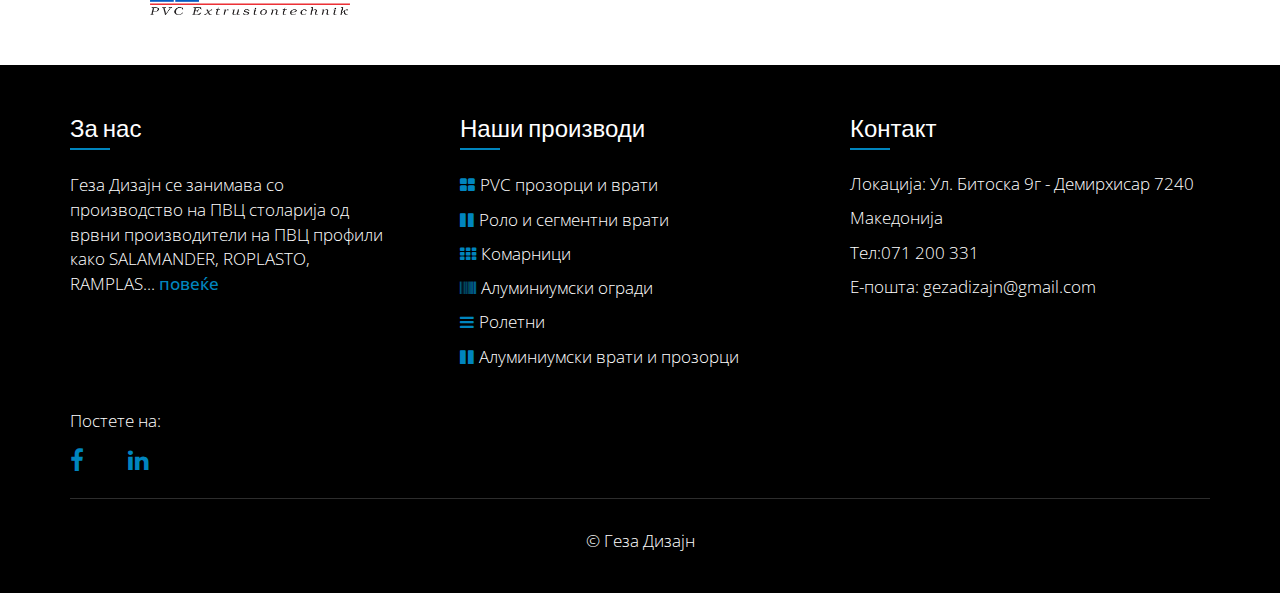
<file: aluminiumski-ogradi/aluminiumski-ogradi.html>
<!DOCTYPE html>

<html>
    <head>
        <title>Геза дизајн</title>
		<meta charset="utf-8">
        <meta name="viewport" content="width=device-width, height=device-height, initial-scale=1">
		<link type="text/css" rel="stylesheet" href="http://fonts.googleapis.com/css?family=Roboto:300,400,500,700">
		<link href="https://fonts.googleapis.com/css?family=Open+Sans:300,300i,400,400i,600,600i,700,700i&display=swap" rel="stylesheet">
		<link href="https://fonts.googleapis.com/css?family=Titillium+Web:300,300i,400,400i,600,600i,700,700i&display=swap" rel="stylesheet">
		<link rel="stylesheet" type="text/css" href="../slick/slick.css"/>
         <link rel="stylesheet" type="text/css" href="../slick/slick-theme.css"/>
        <link rel="stylesheet" href="https://maxcdn.bootstrapcdn.com/bootstrap/3.3.7/css/bootstrap.min.css">
		<link rel="stylesheet" href="../font-awesome-4.7.0/css/font-awesome.min.css">
		<link rel="stylesheet" href="http://code.ionicframework.com/ionicons/2.0.1/css/ionicons.min.css">
		<link rel="stylesheet"  href="../css/style.css"/>
		<script src="https://ajax.googleapis.com/ajax/libs/jquery/3.1.1/jquery.min.js"></script>
        <script src="https://maxcdn.bootstrapcdn.com/bootstrap/3.3.7/js/bootstrap.min.js"></script>
        </head>
    <body>
<div class="content-wrapper">
<header>
<nav class="navbar navbar-default">
  <div class="container navbar-container">

    <!-- Brand and toggle get grouped for better mobile display -->
    <div class="navbar-header">
      <button type="button" class="navbar-toggle collapsed" data-toggle="collapse" data-target="#bs-example-navbar-collapse-1" aria-expanded="false">
        <span class="sr-only">Toggle navigation</span>
        <span class="icon-bar"></span>
        <span class="icon-bar"></span>
        <span class="icon-bar"></span>
      </button>
      <a class="navbar-brand" href="../index.html"></a>
    </div>

    <!-- Collect the nav links, forms, and other content for toggling -->
    <div class="collapse navbar-collapse" id="bs-example-navbar-collapse-1">
	<div class="gray">
	
	<div class="phone">Тел: 071 200 331</div>
    <div class="email">Е-пошта: gezadizajn@gmail.com</div>


	</div>
      <ul class="nav navbar-nav navbar-left">
        <li ><a href="../index.html">Почетна<span class="sr-only">(current)</span></a></li>
        <li><a href="../about-us.html">За нас</a></li>
      <li><a href="../contact-us.html">Контакт</a></li>
     </ul>
      <ul class="nav navbar-nav navbar-right">
         <li class="dropdown">
          <a href="#">производство на стакло <span>Geza Glass</span><img src="../images/geza-glass-logo.jpg"/></a>
          </li>
        </ul>
    </div><!-- /.navbar-collapse -->
	
  </div><!-- /.container-fluid -->
</nav>

</header>
<div class="doors_windows">
<div class="left_text">
<div class="header-title">
<h1>АЛУМИНИУМСКИ ОГРАДИ</h1>
</div>
<div class="container">
<div class="row">
<div class="col-md-6 col-md-push-6 left">
<div class="img-wrapper">
<img src="../images/gelenderi.jpg"/>
</div>
</div>
<div class="col-md-6 col-md-pull-6 right">
<div class="section-content">
<p>Lorem ipsum dolor sit amet, consectetur adipiscing elit. Curabitur nec est aliquet, rhoncus ex sed, vestibulum nulla. Orci varius natoque penatibus et magnis dis parturient montes, nascetur ridiculus mus. </p>
<ul>
<li>Curabitur nec est aliquet, rhoncus ex sed, vestibulum nulla. </li>
<li> Etiam viverra, elit eget venenatis lobortis, mauris felis mollis tortor.</li>
<li>Maecenas eu est metus. Aenean finibus fermentum scelerisque.</li>
<li>Aenean vitae dui semper tortor faucibus varius at sed neque. </li>
</ul>
</div>
</div>
</div>
</div>
</div>


<div class="left_text">

<div class="container">
<div class="header-title">
<h2>Галерија</h2>
</div>
<div class="gallery_01">
 <div><img src="../images/aluminiumski-ogradi-1.jpg"/></div>
  <div><img src="../images/aluminiumski-ogradi-2.jpg"/></div>
  <div><img src="../images/aluminiumski-ogradi-3.jpg"/></div>
   <div><img src="../images/aluminiumski-ogradi-4.jpg"/></div>
   <div><img src="../images/aluminiumski-ogradi-5.jpg"/></div>
  </div>

</div>
</div>
</div>

<div class="order-section">
<div class="container">
<div class="row">
<div class="col-md-12">
<div class="header">
<h2>Сакате да нарачате?</h2>
<h3>Контактирајте не за повеќе информации</h3>
</div>
<div class="read-more">
<a href="../contact-us.html" class="btn btn-default">КОНТАКТ</a>
</div>
</div>
</div>
</div>
</div>
<div class="brands_section">
<div class="container">
<div class="row">
<div class="col-md-4">
<a href="#">
<img src="../images/ramplast.png">
</a>
</div>
<div class="col-md-4">
<a href="#">
<img src="../images/roloplast.gif">
</a>
</div>
<div class="col-md-4">
<a href="#">
<img src="../images/salamander.svg">
</a>
</div>
</div>
</div>
</div>
<footer>
<div class="footer-top">
<div class="container">
<div class="row">
<div class="col-md-4">
<div class="for-us">
<div class="header">
<h2>За нас</h2>
</div>
<div class="content">
<p class="about_us">Геза Дизајн се занимава со производство на ПВЦ столарија од врвни производители на ПВЦ профили како SALAMANDER, ROPLASTO, RAMPLAS...
<a href="../about-us.html">повеќе</a></p>
</div>
</div>
</div>
<div class="col-md-4">
<div class="for-us">
<div class="header">
<h2>Наши производи</h2>
</div>
<ul>
<li><a href="../vrati-prozorci/pvc-vrati-prozorci.html"><span class="fa fa-th-large"></span>PVC прозорци и врати</a></li>
<li><a href="../segmentni-vrati/rolo-segmentni-vrati.html"><span class="fa fa-pause"></span>Роло и сегментни врати</a></li>
<li><a href="../komarnici/komarnici.html"><span class="fa fa-th "></span>Комарници</a></li>
<li><a href="../aluminiumski-ogradi/aluminiumski-ogradi.html"><span class="fa fa-barcode"></span>Алуминиумски огради</a></li>
<li><a href="../roletni/roletni.html"><span class="fa fa-reorder"></span>Ролетни</a></li>
<li><a href="#"><span class="fa fa-pause"></span>Алуминиумски врати и прозорци</a></li>
</ul>
</div>
</div>
<div class="col-md-4">
<div class="for-us">
<div class="header">
<h2>Контакт</h2>
</div>
<div class="content">
<p>Локација: Ул. Битоска 9г - Демирхисар 7240</p>
<p>Македонија</p>
<p>Тел:071 200 331</p>
<p>Е-пошта: gezadizajn@gmail.com</p>
</div>
</div>
</div>
<div class="col-md-12">
<div class="footer-social">
<p>Постете на:</p>
<div class="social-icons">
<a href="https://www.facebook.com/pages/category/Local-Business/Geza-Dizajn-111122615578308/" target="_blank"><span class="fa fa-facebook"></span></a>
<a href="#" target="_blank"><span class="ion-social-twitter"></span></a>
<a href="#" target="_blank"><span class="fa fa-linkedin"></span></a>
</div>
</div>
</div>
</div>
</div>
</div>
<div class="footer-bottom">
<div class="container">
<div class="footer-bottom-content">
<p>&#169; Геза Дизајн</p>
</div>
</div>
<div class="scroll_top"><span class="ion-chevron-up" aria-hidden="true"></span></div>
</footer>
</div>
<script src="../js/main.js"></script>
<script type="text/javascript">
$(document).ready(function(){
  $('.gallery_01').slick({
  dots:true,
   slidesToShow: 1,
  slidesToScroll: 1,
  autoplay: true,
   speed: 500,
   fade: true,
  cssEase: 'linear',
   adaptiveHeight: true,
  arrows: true
  });
});
</script>


<script type="text/javascript" src="../slick/slick.min.js"></script>
    </body>
</html>
<script>
</file>
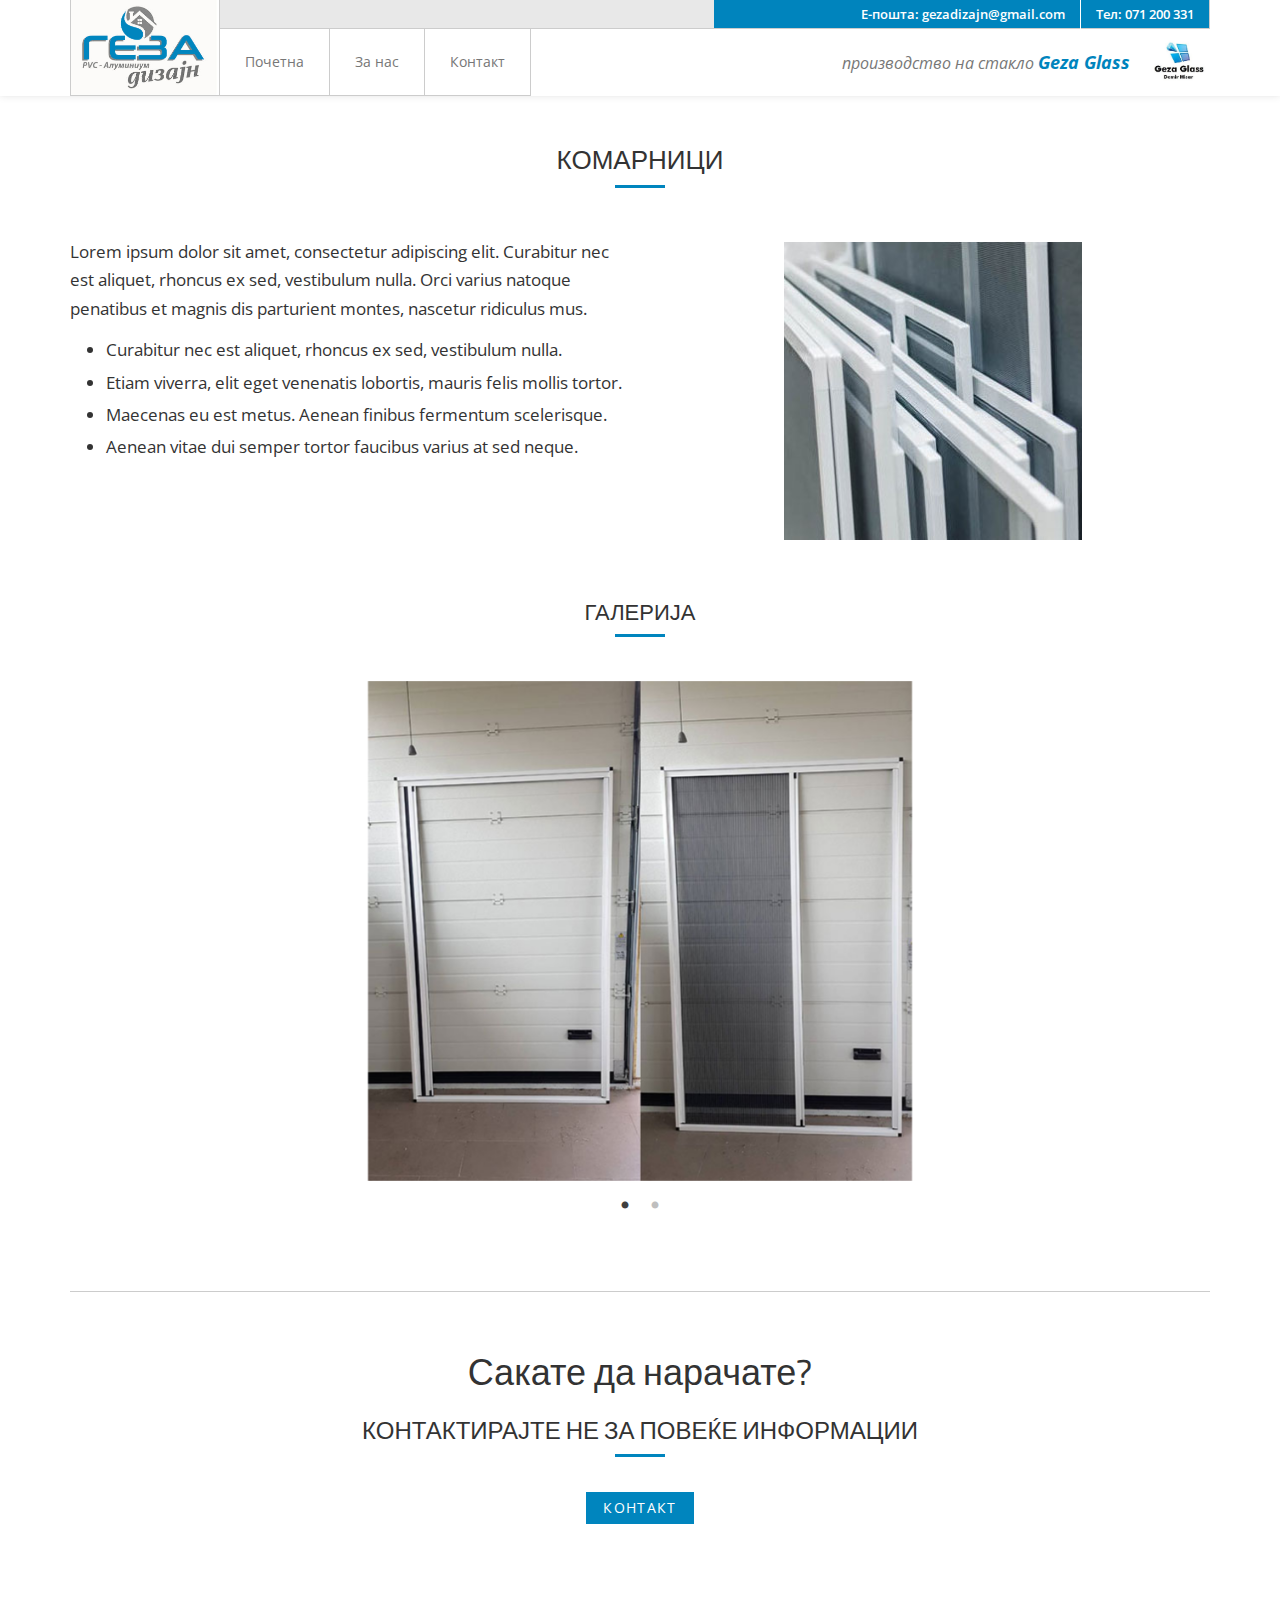
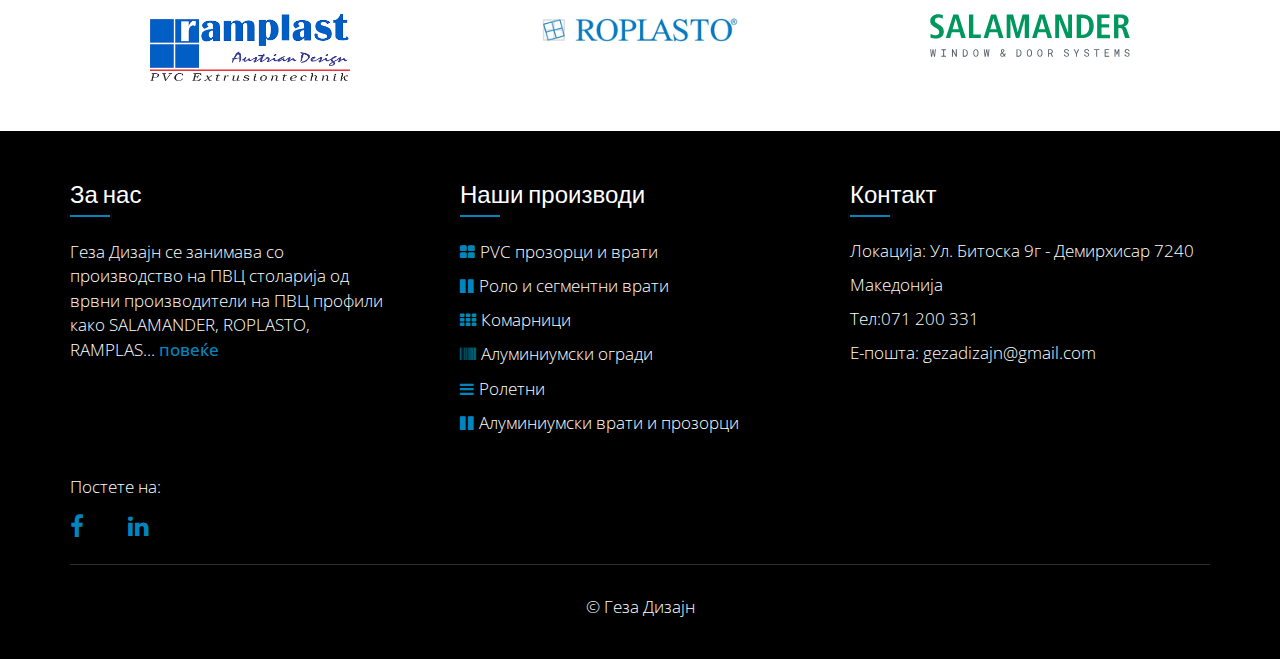
<file: komarnici/komarnici.html>
<!DOCTYPE html>

<html>
    <head>
        <title>Геза дизајн</title>
		<meta charset="utf-8">
        <meta name="viewport" content="width=device-width, height=device-height, initial-scale=1">
		<link type="text/css" rel="stylesheet" href="http://fonts.googleapis.com/css?family=Roboto:300,400,500,700">
		<link href="https://fonts.googleapis.com/css?family=Open+Sans:300,300i,400,400i,600,600i,700,700i&display=swap" rel="stylesheet">
		<link href="https://fonts.googleapis.com/css?family=Titillium+Web:300,300i,400,400i,600,600i,700,700i&display=swap" rel="stylesheet">
		<link rel="stylesheet" type="text/css" href="../slick/slick.css"/>
         <link rel="stylesheet" type="text/css" href="../slick/slick-theme.css"/>
        <link rel="stylesheet" href="https://maxcdn.bootstrapcdn.com/bootstrap/3.3.7/css/bootstrap.min.css">
        <link rel="stylesheet" href="../font-awesome-4.7.0/css/font-awesome.min.css">
		<link rel="stylesheet" href="http://code.ionicframework.com/ionicons/2.0.1/css/ionicons.min.css">
		<link rel="stylesheet"  href="../css/style.css"/>
		<script src="https://ajax.googleapis.com/ajax/libs/jquery/3.1.1/jquery.min.js"></script>
		<script src="https://maxcdn.bootstrapcdn.com/bootstrap/3.3.7/js/bootstrap.min.js"></script>
		
        </head>
    <body>
<div class="content-wrapper">
<header>
<nav class="navbar navbar-default">
  <div class="container navbar-container">

    <!-- Brand and toggle get grouped for better mobile display -->
    <div class="navbar-header">
      <button type="button" class="navbar-toggle collapsed" data-toggle="collapse" data-target="#bs-example-navbar-collapse-1" aria-expanded="false">
        <span class="sr-only">Toggle navigation</span>
        <span class="icon-bar"></span>
        <span class="icon-bar"></span>
        <span class="icon-bar"></span>
      </button>
      <a class="navbar-brand" href="../index.html"></a>
    </div>

    <!-- Collect the nav links, forms, and other content for toggling -->
    <div class="collapse navbar-collapse" id="bs-example-navbar-collapse-1">
	<div class="gray">
	
	<div class="phone">Тел: 071 200 331</div>
    <div class="email">Е-пошта: gezadizajn@gmail.com</div>


	</div>
      <ul class="nav navbar-nav navbar-left">
        <li ><a href="../index.html">Почетна<span class="sr-only">(current)</span></a></li>
        <li><a href="../about-us.html">За нас</a></li>
      <li><a href="../contact-us.html">Контакт</a></li>
     </ul>
      <ul class="nav navbar-nav navbar-right">
         <li class="dropdown">
          <a href="#">производство на стакло <span>Geza Glass</span><img src="../images/geza-glass-logo.jpg"/></a>
          </li>
        </ul>
    </div><!-- /.navbar-collapse -->
	
  </div><!-- /.container-fluid -->
</nav>

</header>
<div class="doors_windows">
<div class="left_text">
<div class="header-title">
<h1>КОМАРНИЦИ</h1>
</div>
<div class="container">
<div class="row">
<div class="col-md-6 col-md-push-6 left">
<div class="img-wrapper">
<img src="../images/komarnici-01.jpg"/>
</div>
</div>
<div class="col-md-6 col-md-pull-6 right">
<div class="section-content">
<p>Lorem ipsum dolor sit amet, consectetur adipiscing elit. Curabitur nec est aliquet, rhoncus ex sed, vestibulum nulla. Orci varius natoque penatibus et magnis dis parturient montes, nascetur ridiculus mus. </p>
<ul>
<li>Curabitur nec est aliquet, rhoncus ex sed, vestibulum nulla. </li>
<li> Etiam viverra, elit eget venenatis lobortis, mauris felis mollis tortor.</li>
<li>Maecenas eu est metus. Aenean finibus fermentum scelerisque.</li>
<li>Aenean vitae dui semper tortor faucibus varius at sed neque. </li>
</ul>
</div>
</div>
</div>
</div>
</div>


<div class="left_text">

<div class="container">
<div class="header-title">
<h2>Галерија</h2>
</div>
<div class="gallery_01">
 <div><img src="../images/plisirani-komarnik.jpg"/></div>
  <div><img src="../images/komarnici-01.jpg"/></div>
  
  </div>

</div>
</div>
</div>

<div class="order-section">
<div class="container">
<div class="row">
<div class="col-md-12">
<div class="header">
<h2>Сакате да нарачате?</h2>
<h3>Контактирајте не за повеќе информации</h3>
</div>
<div class="read-more">
<a href="../contact-us.html" class="btn btn-default">КОНТАКТ</a>
</div>
</div>
</div>
</div>
</div>
<div class="brands_section">
<div class="container">
<div class="row">
<div class="col-md-4">
<a href="#">
<img src="../images/ramplast.png">
</a>
</div>
<div class="col-md-4">
<a href="#">
<img src="../images/roloplast.gif">
</a>
</div>
<div class="col-md-4">
<a href="#">
<img src="../images/salamander.svg">
</a>
</div>
</div>
</div>
</div>
<footer>
<div class="footer-top">
<div class="container">
<div class="row">
<div class="col-md-4">
<div class="for-us">
<div class="header">
<h2>За нас</h2>
</div>
<div class="content">
<p class="about_us">Геза Дизајн се занимава со производство на ПВЦ столарија од врвни производители на ПВЦ профили како SALAMANDER, ROPLASTO, RAMPLAS...
<a href="../about-us.html">повеќе</a></p>
</div>
</div>
</div>
<div class="col-md-4">
<div class="for-us">
<div class="header">
<h2>Наши производи</h2>
</div>
<ul>
<li><a href="../vrati-prozorci/pvc-vrati-prozorci.html"><span class="fa fa-th-large"></span>PVC прозорци и врати</a></li>
<li><a href="../segmentni-vrati/rolo-segmentni-vrati.html"><span class="fa fa-pause"></span>Роло и сегментни врати</a></li>
<li><a href="../komarnici/komarnici.html"><span class="fa fa-th "></span>Комарници</a></li>
<li><a href="../aluminiumski-ogradi/aluminiumski-ogradi.html"><span class="fa fa-barcode"></span>Алуминиумски огради</a></li>
<li><a href="../roletni/roletni.html"><span class="fa fa-reorder"></span>Ролетни</a></li>
<li><a href="#"><span class="fa fa-pause"></span>Алуминиумски врати и прозорци</a></li>
</ul>
</div>
</div>
<div class="col-md-4">
<div class="for-us">
<div class="header">
<h2>Контакт</h2>
</div>
<div class="content">
<p>Локација: Ул. Битоска 9г - Демирхисар 7240</p>
<p>Македонија</p>
<p>Тел:071 200 331</p>
<p>Е-пошта: gezadizajn@gmail.com</p>
</div>
</div>
</div>
<div class="col-md-12">
<div class="footer-social">
<p>Постете на:</p>
<div class="social-icons">
<a href="https://www.facebook.com/pages/category/Local-Business/Geza-Dizajn-111122615578308/" target="_blank"><span class="fa fa-facebook"></span></a>
<a href="#" target="_blank"><span class="ion-social-twitter"></span></a>
<a href="#" target="_blank"><span class="fa fa-linkedin"></span></a>
</div>
</div>
</div>
</div>
</div>
</div>
<div class="footer-bottom">
<div class="container">
<div class="footer-bottom-content">
<p>&#169; Геза Дизајн</p>
</div>
</div>
<div class="scroll_top"><span class="ion-chevron-up" aria-hidden="true"></span></div>
</footer>
</div>
<script src="../js/main.js"></script>
<script type="text/javascript">
$(document).ready(function(){
  $('.gallery_01').slick({
  dots:true,
   slidesToShow: 1,
  slidesToScroll: 1,
  autoplay: true,
   fade: true,
  cssEase: 'linear',
  speed: 500,
  adaptiveHeight: true,
  arrows: true
  });
});
</script>


<script type="text/javascript" src="../slick/slick.min.js"></script>
    </body>
</html>
<script>
</file>
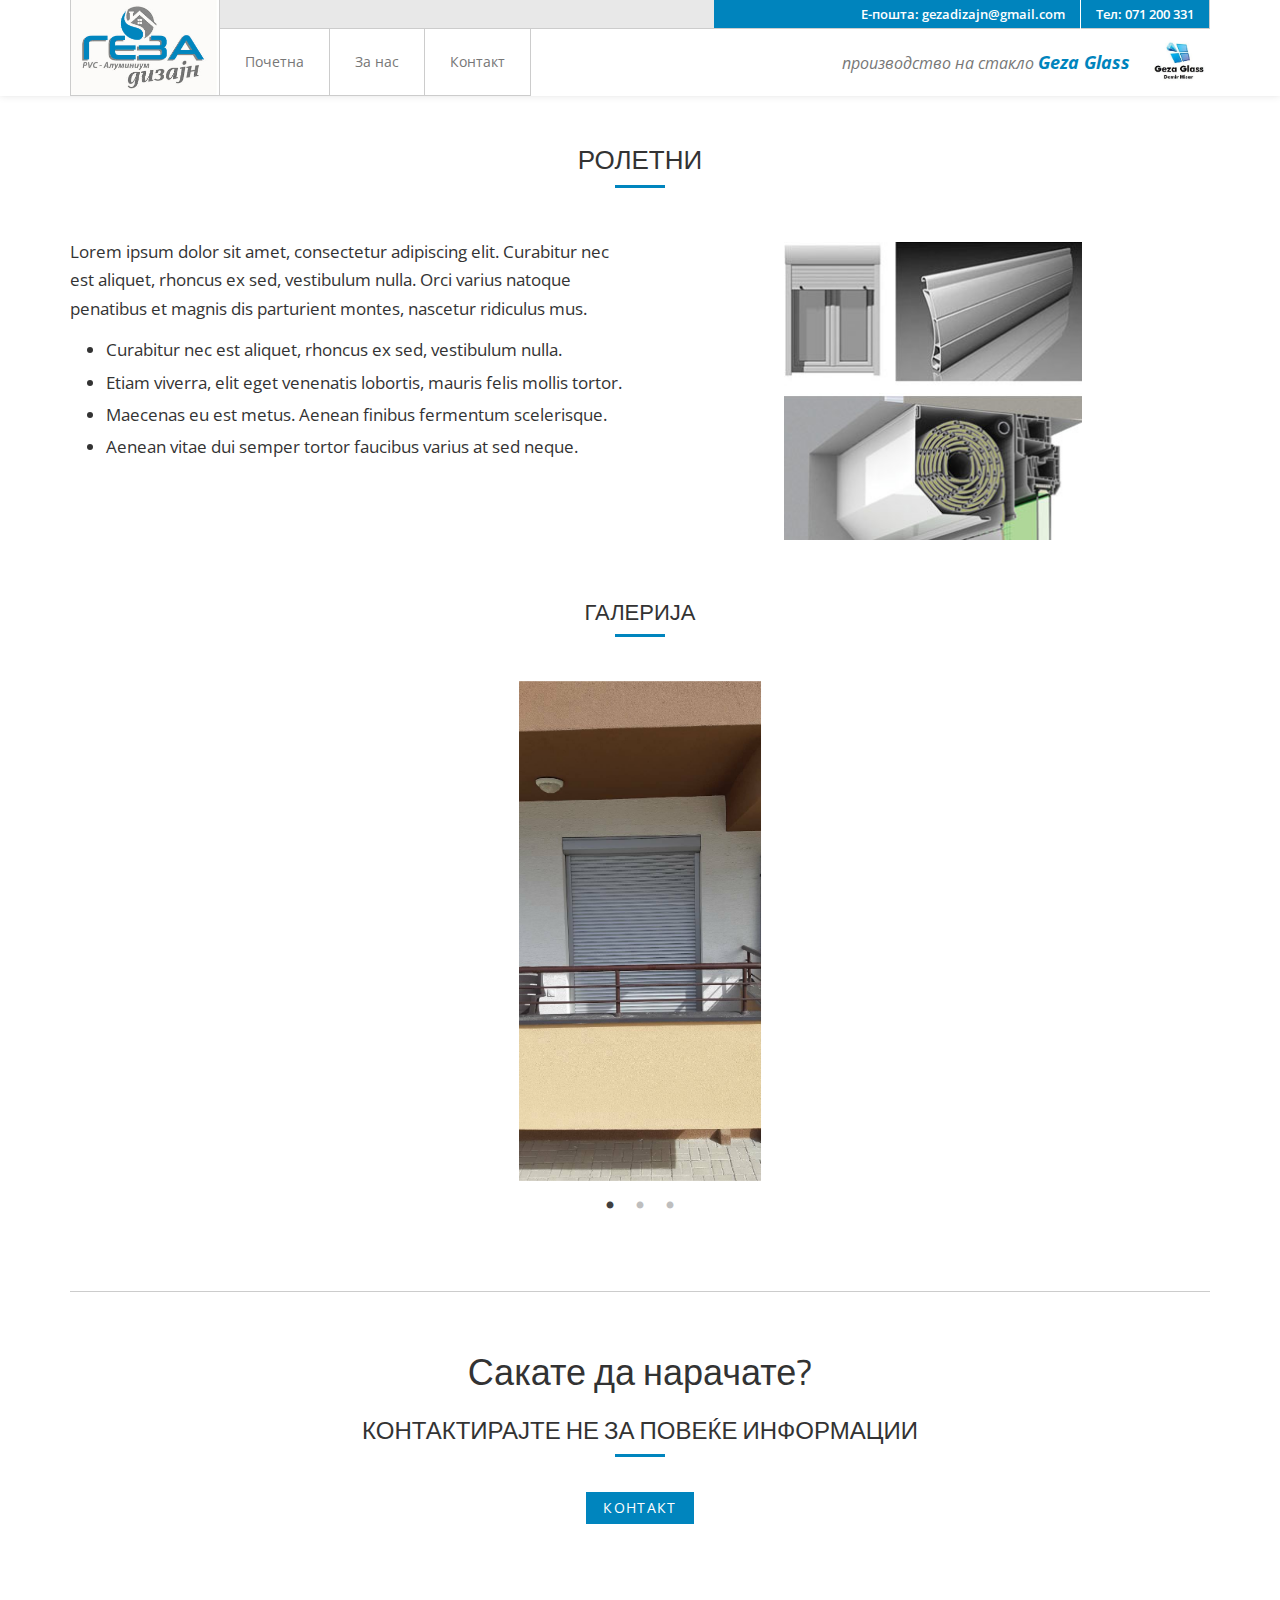
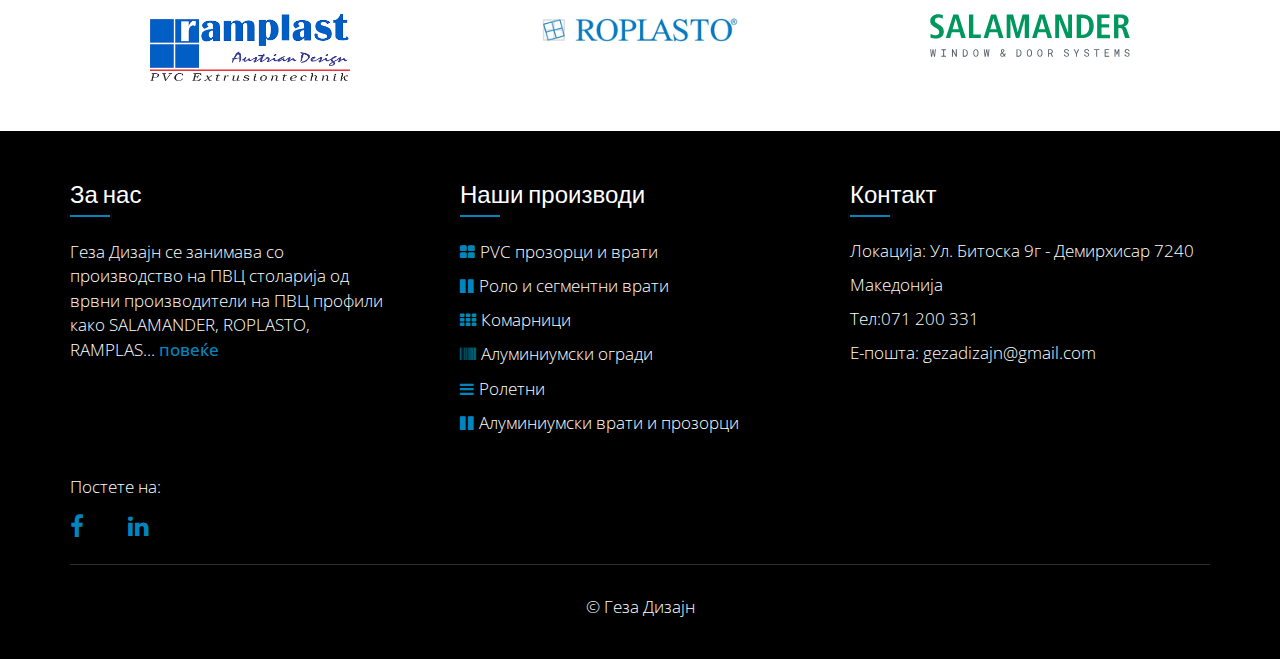
<file: roletni/roletni.html>
<!DOCTYPE html>

<html>
    <head>
        <title>Геза дизајн</title>
		<meta charset="utf-8">
        <meta name="viewport" content="width=device-width, height=device-height, initial-scale=1">
		<link type="text/css" rel="stylesheet" href="http://fonts.googleapis.com/css?family=Roboto:300,400,500,700">
		<link href="https://fonts.googleapis.com/css?family=Open+Sans:300,300i,400,400i,600,600i,700,700i&display=swap" rel="stylesheet">
		<link href="https://fonts.googleapis.com/css?family=Titillium+Web:300,300i,400,400i,600,600i,700,700i&display=swap" rel="stylesheet">
		<link rel="stylesheet" type="text/css" href="../slick/slick.css"/>
         <link rel="stylesheet" type="text/css" href="../slick/slick-theme.css"/>
        <link rel="stylesheet" href="https://maxcdn.bootstrapcdn.com/bootstrap/3.3.7/css/bootstrap.min.css">
        <link rel="stylesheet" href="../font-awesome-4.7.0/css/font-awesome.min.css">
		<link rel="stylesheet" href="http://code.ionicframework.com/ionicons/2.0.1/css/ionicons.min.css">
		<link rel="stylesheet"  href="../css/style.css"/>
		<script src="https://ajax.googleapis.com/ajax/libs/jquery/3.1.1/jquery.min.js"></script>
		<script src="https://maxcdn.bootstrapcdn.com/bootstrap/3.3.7/js/bootstrap.min.js"></script>
		</head>
    <body>
<div class="content-wrapper">
<header>
<nav class="navbar navbar-default">
  <div class="container navbar-container">

    <!-- Brand and toggle get grouped for better mobile display -->
    <div class="navbar-header">
      <button type="button" class="navbar-toggle collapsed" data-toggle="collapse" data-target="#bs-example-navbar-collapse-1" aria-expanded="false">
        <span class="sr-only">Toggle navigation</span>
        <span class="icon-bar"></span>
        <span class="icon-bar"></span>
        <span class="icon-bar"></span>
      </button>
      <a class="navbar-brand" href="../index.html"></a>
    </div>

    <!-- Collect the nav links, forms, and other content for toggling -->
    <div class="collapse navbar-collapse" id="bs-example-navbar-collapse-1">
	<div class="gray">
	
	<div class="phone">Тел: 071 200 331</div>
    <div class="email">Е-пошта: gezadizajn@gmail.com</div>


	</div>
      <ul class="nav navbar-nav navbar-left">
        <li ><a href="../index.html">Почетна<span class="sr-only">(current)</span></a></li>
        <li><a href="../about-us.html">За нас</a></li>
      <li><a href="../contact-us.html">Контакт</a></li>
     </ul>
      <ul class="nav navbar-nav navbar-right">
         <li class="dropdown">
          <a href="#">производство на стакло <span>Geza Glass</span><img src="../images/geza-glass-logo.jpg"/></a>
          </li>
        </ul>
    </div><!-- /.navbar-collapse -->
	
  </div><!-- /.container-fluid -->
</nav>

</header>
<div class="doors_windows">
<div class="left_text">
<div class="header-title">
<h1>РОЛЕТНИ</h1>
</div>
<div class="container">
<div class="row">
<div class="col-md-6 col-md-push-6 left">
<div class="img-wrapper">
<img src="../images/roletni-01.jpg"/>
</div>
</div>
<div class="col-md-6 col-md-pull-6 right">
<div class="section-content">
<p>Lorem ipsum dolor sit amet, consectetur adipiscing elit. Curabitur nec est aliquet, rhoncus ex sed, vestibulum nulla. Orci varius natoque penatibus et magnis dis parturient montes, nascetur ridiculus mus. </p>
<ul>
<li>Curabitur nec est aliquet, rhoncus ex sed, vestibulum nulla. </li>
<li> Etiam viverra, elit eget venenatis lobortis, mauris felis mollis tortor.</li>
<li>Maecenas eu est metus. Aenean finibus fermentum scelerisque.</li>
<li>Aenean vitae dui semper tortor faucibus varius at sed neque. </li>
</ul>
</div>
</div>
</div>
</div>
</div>


<div class="left_text">

<div class="container">
<div class="header-title">
<h2>Галерија</h2>
</div>
<div class="gallery_01">
 <div><img src="../images/roletni-1.jpg"/></div>
  <div><img src="../images/roletni-2.jpg"/></div>
  <div><img src="../images/roletni-3.jpg"/></div>
   </div>

</div>
</div>
</div>

<div class="order-section">
<div class="container">
<div class="row">
<div class="col-md-12">
<div class="header">
<h2>Сакате да нарачате?</h2>
<h3>Контактирајте не за повеќе информации</h3>
</div>
<div class="read-more">
<a href="../contact-us.html" class="btn btn-default">КОНТАКТ</a>
</div>
</div>
</div>
</div>
</div>
<div class="brands_section">
<div class="container">
<div class="row">
<div class="col-md-4">
<a href="#">
<img src="../images/ramplast.png">
</a>
</div>
<div class="col-md-4">
<a href="#">
<img src="../images/roloplast.gif">
</a>
</div>
<div class="col-md-4">
<a href="#">
<img src="../images/salamander.svg">
</a>
</div>
</div>
</div>
</div>
<footer>
<div class="footer-top">
<div class="container">
<div class="row">
<div class="col-md-4">
<div class="for-us">
<div class="header">
<h2>За нас</h2>
</div>
<div class="content">
<p class="about_us">Геза Дизајн се занимава со производство на ПВЦ столарија од врвни производители на ПВЦ профили како SALAMANDER, ROPLASTO, RAMPLAS...
<a href="../about-us.html">повеќе</a></p>
</div>
</div>
</div>
<div class="col-md-4">
<div class="for-us">
<div class="header">
<h2>Наши производи</h2>
</div>
<ul>
<li><a href="../vrati-prozorci/pvc-vrati-prozorci.html"><span class="fa fa-th-large"></span>PVC прозорци и врати</a></li>
<li><a href="../segmentni-vrati/rolo-segmentni-vrati.html"><span class="fa fa-pause"></span>Роло и сегментни врати</a></li>
<li><a href="../komarnici/komarnici.html"><span class="fa fa-th "></span>Комарници</a></li>
<li><a href="../aluminiumski-ogradi/aluminiumski-ogradi.html"><span class="fa fa-barcode"></span>Алуминиумски огради</a></li>
<li><a href="../roletni/roletni.html"><span class="fa fa-reorder"></span>Ролетни</a></li>
<li><a href="#"><span class="fa fa-pause"></span>Алуминиумски врати и прозорци</a></li>
</ul>
</div>
</div>
<div class="col-md-4">
<div class="for-us">
<div class="header">
<h2>Контакт</h2>
</div>
<div class="content">
<p>Локација: Ул. Битоска 9г - Демирхисар 7240</p>
<p>Македонија</p>
<p>Тел:071 200 331</p>
<p>Е-пошта: gezadizajn@gmail.com</p>
</div>
</div>
</div>
<div class="col-md-12">
<div class="footer-social">
<p>Постете на:</p>
<div class="social-icons">
<a href="https://www.facebook.com/pages/category/Local-Business/Geza-Dizajn-111122615578308/" target="_blank"><span class="fa fa-facebook"></span></a>
<a href="#" target="_blank"><span class="ion-social-twitter"></span></a>
<a href="#" target="_blank"><span class="fa fa-linkedin"></span></a>
</div>
</div>
</div>
</div>
</div>
</div>
<div class="footer-bottom">
<div class="container">
<div class="footer-bottom-content">
<p>&#169; Геза Дизајн</p>
</div>
</div>
<div class="scroll_top"><span class="ion-chevron-up" aria-hidden="true"></span></div>
</footer>
</div>
<script src="../js/main.js"></script>
<script type="text/javascript">
$(document).ready(function(){
  $('.gallery_01').slick({
  dots:true,
   slidesToShow: 1,
  slidesToScroll: 1,
  autoplay: true,
   speed: 500,
   fade: true,
  cssEase: 'linear',
  adaptiveHeight: true,
  arrows: true
  });
});
</script>


<script type="text/javascript" src="../slick/slick.min.js"></script>
    </body>
</html>
<script>
</file>
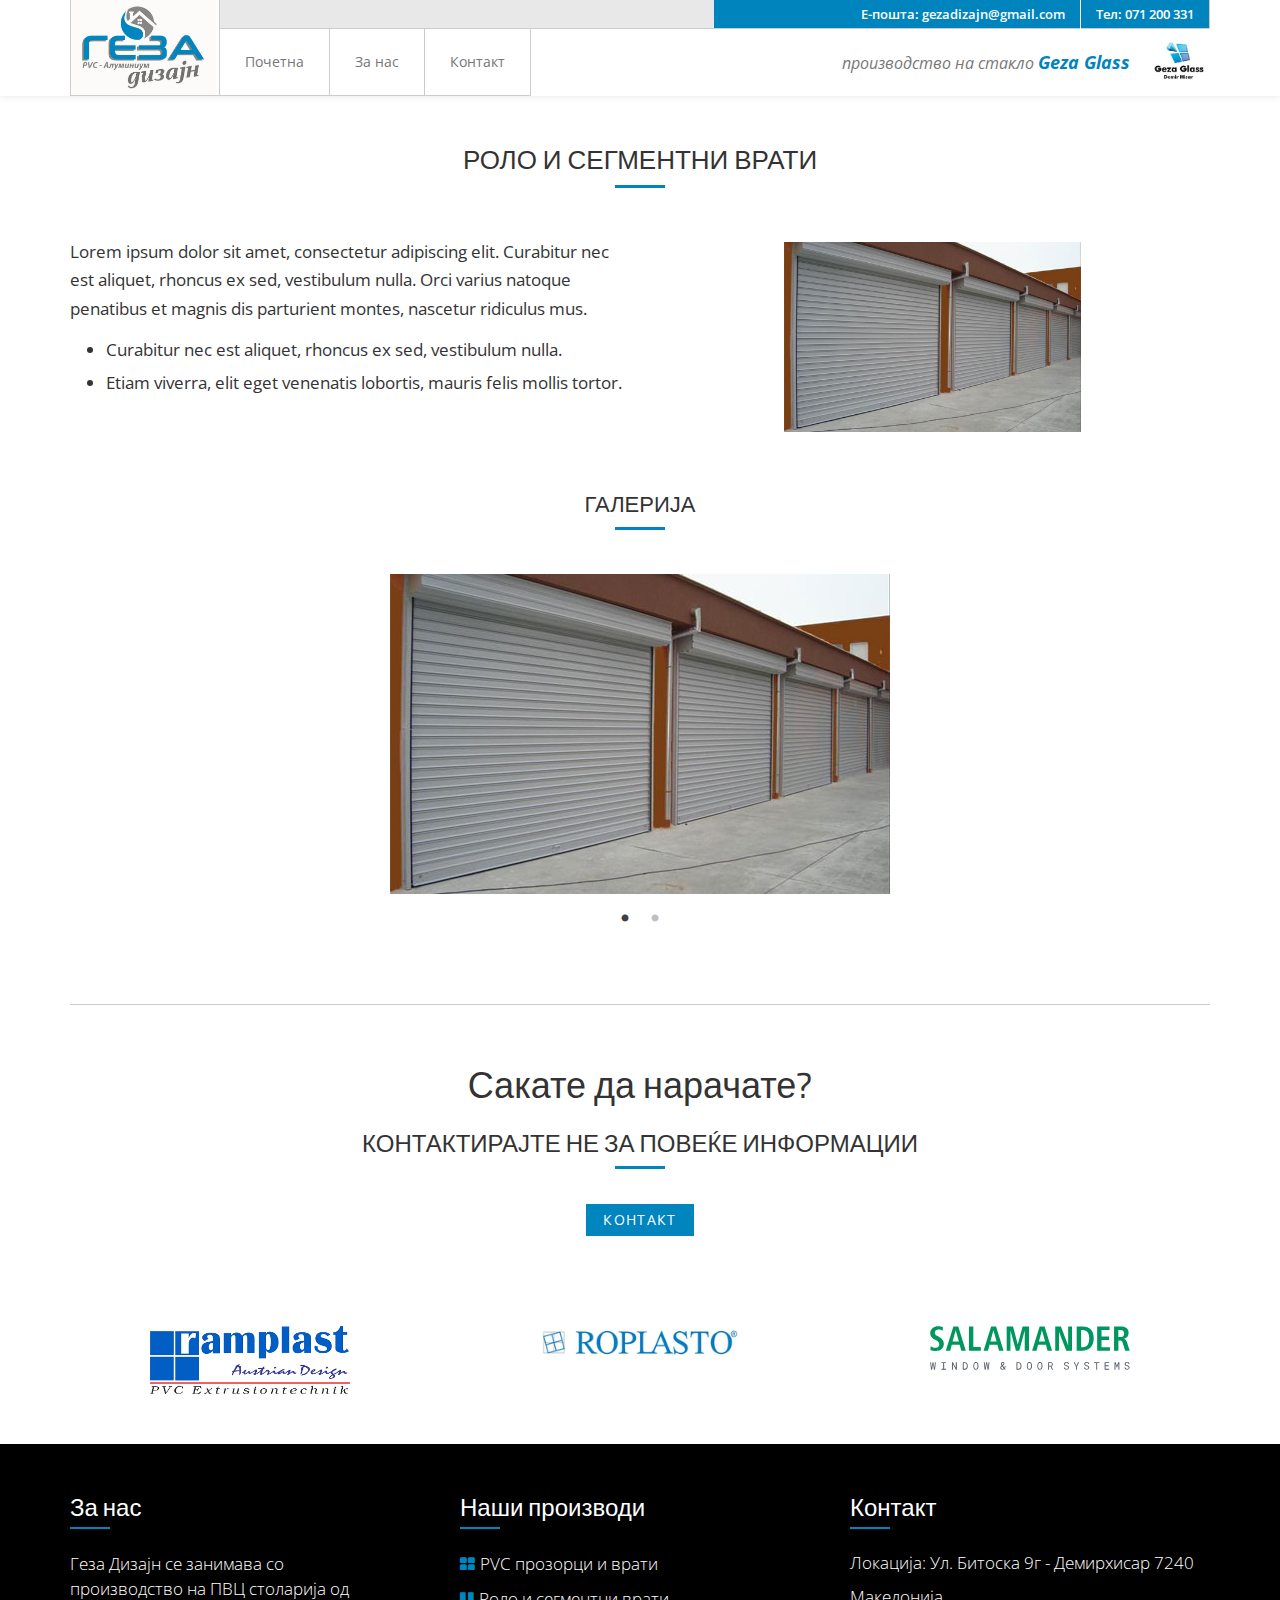
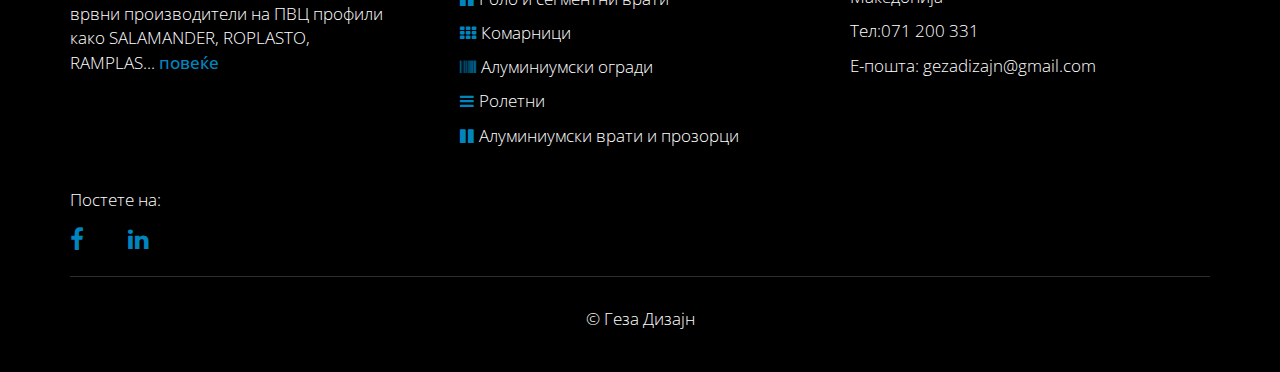
<file: segmentni-vrati/rolo-segmentni-vrati.html>
<!DOCTYPE html>

<html>
    <head>
        <title>Геза дизајн</title>
		<meta charset="utf-8">
        <meta name="viewport" content="width=device-width, height=device-height, initial-scale=1">
		<link type="text/css" rel="stylesheet" href="http://fonts.googleapis.com/css?family=Roboto:300,400,500,700">
		<link href="https://fonts.googleapis.com/css?family=Open+Sans:300,300i,400,400i,600,600i,700,700i&display=swap" rel="stylesheet">
		<link href="https://fonts.googleapis.com/css?family=Titillium+Web:300,300i,400,400i,600,600i,700,700i&display=swap" rel="stylesheet">
		<link rel="stylesheet" type="text/css" href="../slick/slick.css"/>
         <link rel="stylesheet" type="text/css" href="../slick/slick-theme.css"/>
        <link rel="stylesheet" href="https://maxcdn.bootstrapcdn.com/bootstrap/3.3.7/css/bootstrap.min.css">
        <link rel="stylesheet" href="../font-awesome-4.7.0/css/font-awesome.min.css">
		<link rel="stylesheet" href="http://code.ionicframework.com/ionicons/2.0.1/css/ionicons.min.css">
		<link rel="stylesheet"  href="../css/style.css"/>
		<script src="https://ajax.googleapis.com/ajax/libs/jquery/3.1.1/jquery.min.js"></script>
		<script src="https://maxcdn.bootstrapcdn.com/bootstrap/3.3.7/js/bootstrap.min.js"></script>
        </head>
    <body>
<div class="content-wrapper">
<header>
<nav class="navbar navbar-default">
  <div class="container navbar-container">

    <!-- Brand and toggle get grouped for better mobile display -->
    <div class="navbar-header">
      <button type="button" class="navbar-toggle collapsed" data-toggle="collapse" data-target="#bs-example-navbar-collapse-1" aria-expanded="false">
        <span class="sr-only">Toggle navigation</span>
        <span class="icon-bar"></span>
        <span class="icon-bar"></span>
        <span class="icon-bar"></span>
      </button>
      <a class="navbar-brand" href="../index.html"></a>
    </div>

    <!-- Collect the nav links, forms, and other content for toggling -->
    <div class="collapse navbar-collapse" id="bs-example-navbar-collapse-1">
	<div class="gray">
	
	<div class="phone">Тел: 071 200 331</div>
    <div class="email">Е-пошта: gezadizajn@gmail.com</div>


	</div>
      <ul class="nav navbar-nav navbar-left">
        <li ><a href="../index.html">Почетна<span class="sr-only">(current)</span></a></li>
        <li><a href="../about-us.html">За нас</a></li>
      <li><a href="../contact-us.html">Контакт</a></li>
     </ul>
      <ul class="nav navbar-nav navbar-right">
         <li class="dropdown">
          <a href="#">производство на стакло <span>Geza Glass</span><img src="../images/geza-glass-logo.jpg"/></a>
          </li>
        </ul>
    </div><!-- /.navbar-collapse -->
	
  </div><!-- /.container-fluid -->
</nav>

</header>
<div class="doors_windows">
<div class="left_text">
<div class="header-title">
<h1>РОЛО И СЕГМЕНТНИ ВРАТИ</h1>
</div>
<div class="container">
<div class="row">
<div class="col-md-6 col-md-push-6 left">
<div class="img-wrapper">
<img src="../images/rolo-segmenti-vrati.jpg"/>
</div>
</div>
<div class="col-md-6 col-md-pull-6 right">
<div class="section-content">
<p>Lorem ipsum dolor sit amet, consectetur adipiscing elit. Curabitur nec est aliquet, rhoncus ex sed, vestibulum nulla. Orci varius natoque penatibus et magnis dis parturient montes, nascetur ridiculus mus. </p>
<ul>
<li>Curabitur nec est aliquet, rhoncus ex sed, vestibulum nulla. </li>
<li> Etiam viverra, elit eget venenatis lobortis, mauris felis mollis tortor.</li>
</ul>
</div>
</div>
</div>
</div>
</div>


<div class="left_text">

<div class="container">
<div class="header-title">
<h2>Галерија</h2>
</div>
<div class="gallery_01">
  <div><img src="../images/rolo-segmenti-vrati.jpg"/></div>
  <div><img src="../images/rolo-segmenti-vrati-1.jpeg" /></div>
  </div>

</div>
</div>
</div>

<div class="order-section">
<div class="container">
<div class="row">
<div class="col-md-12">
<div class="header">
<h2>Сакате да нарачате?</h2>
<h3>Контактирајте не за повеќе информации</h3>
</div>
<div class="read-more">
<a href="../contact-us.html" class="btn btn-default">КОНТАКТ</a>
</div>
</div>
</div>
</div>
</div>
<div class="brands_section">
<div class="container">
<div class="row">
<div class="col-md-4">
<a href="#">
<img src="../images/ramplast.png">
</a>
</div>
<div class="col-md-4">
<a href="#">
<img src="../images/roloplast.gif">
</a>
</div>
<div class="col-md-4">
<a href="#">
<img src="../images/salamander.svg">
</a>
</div>
</div>
</div>
</div>
<footer>
<div class="footer-top">
<div class="container">
<div class="row">
<div class="col-md-4">
<div class="for-us">
<div class="header">
<h2>За нас</h2>
</div>
<div class="content">
<p class="about_us">Геза Дизајн се занимава со производство на ПВЦ столарија од врвни производители на ПВЦ профили како SALAMANDER, ROPLASTO, RAMPLAS...
<a href="../about-us.html">повеќе</a></p>
</div>
</div>
</div>
<div class="col-md-4">
<div class="for-us">
<div class="header">
<h2>Наши производи</h2>
</div>
<ul>
<li><a href="../vrati-prozorci/pvc-vrati-prozorci.html"><span class="fa fa-th-large"></span>PVC прозорци и врати</a></li>
<li><a href="../segmentni-vrati/rolo-segmentni-vrati.html"><span class="fa fa-pause"></span>Роло и сегментни врати</a></li>
<li><a href="../komarnici/komarnici.html"><span class="fa fa-th "></span>Комарници</a></li>
<li><a href="../aluminiumski-ogradi/aluminiumski-ogradi.html"><span class="fa fa-barcode"></span>Алуминиумски огради</a></li>
<li><a href="../roletni/roletni.html"><span class="fa fa-reorder"></span>Ролетни</a></li>
<li><a href="#"><span class="fa fa-pause"></span>Алуминиумски врати и прозорци</a></li>
</ul>
</div>
</div>
<div class="col-md-4">
<div class="for-us">
<div class="header">
<h2>Контакт</h2>
</div>
<div class="content">
<p>Локација: Ул. Битоска 9г - Демирхисар 7240</p>
<p>Македонија</p>
<p>Тел:071 200 331</p>
<p>Е-пошта: gezadizajn@gmail.com</p>
</div>
</div>
</div>
<div class="col-md-12">
<div class="footer-social">
<p>Постете на:</p>
<div class="social-icons">
<a href="https://www.facebook.com/pages/category/Local-Business/Geza-Dizajn-111122615578308/" target="_blank"><span class="fa fa-facebook"></span></a>
<a href="#" target="_blank"><span class="ion-social-twitter"></span></a>
<a href="#" target="_blank"><span class="fa fa-linkedin"></span></a>
</div>
</div>
</div>
</div>
</div>
</div>
<div class="footer-bottom">
<div class="container">
<div class="footer-bottom-content">
<p>&#169; Геза Дизајн</p>
</div>
</div>
<div class="scroll_top"><span class="ion-chevron-up" aria-hidden="true"></span></div>
</footer>
</div>
<script src="../js/main.js"></script>
<script type="text/javascript">

$(document).ready(function(){
  $('.gallery_01').slick({
  dots:true,
   slidesToShow: 1,
  slidesToScroll: 1,
  autoplay: true,
   fade: true,
  cssEase: 'linear',
  speed: 500,
  adaptiveHeight: true,
  arrows: true
  });
});
</script>


<script type="text/javascript" src="../slick/slick.min.js"></script>
    </body>
</html>
<script>
</file>
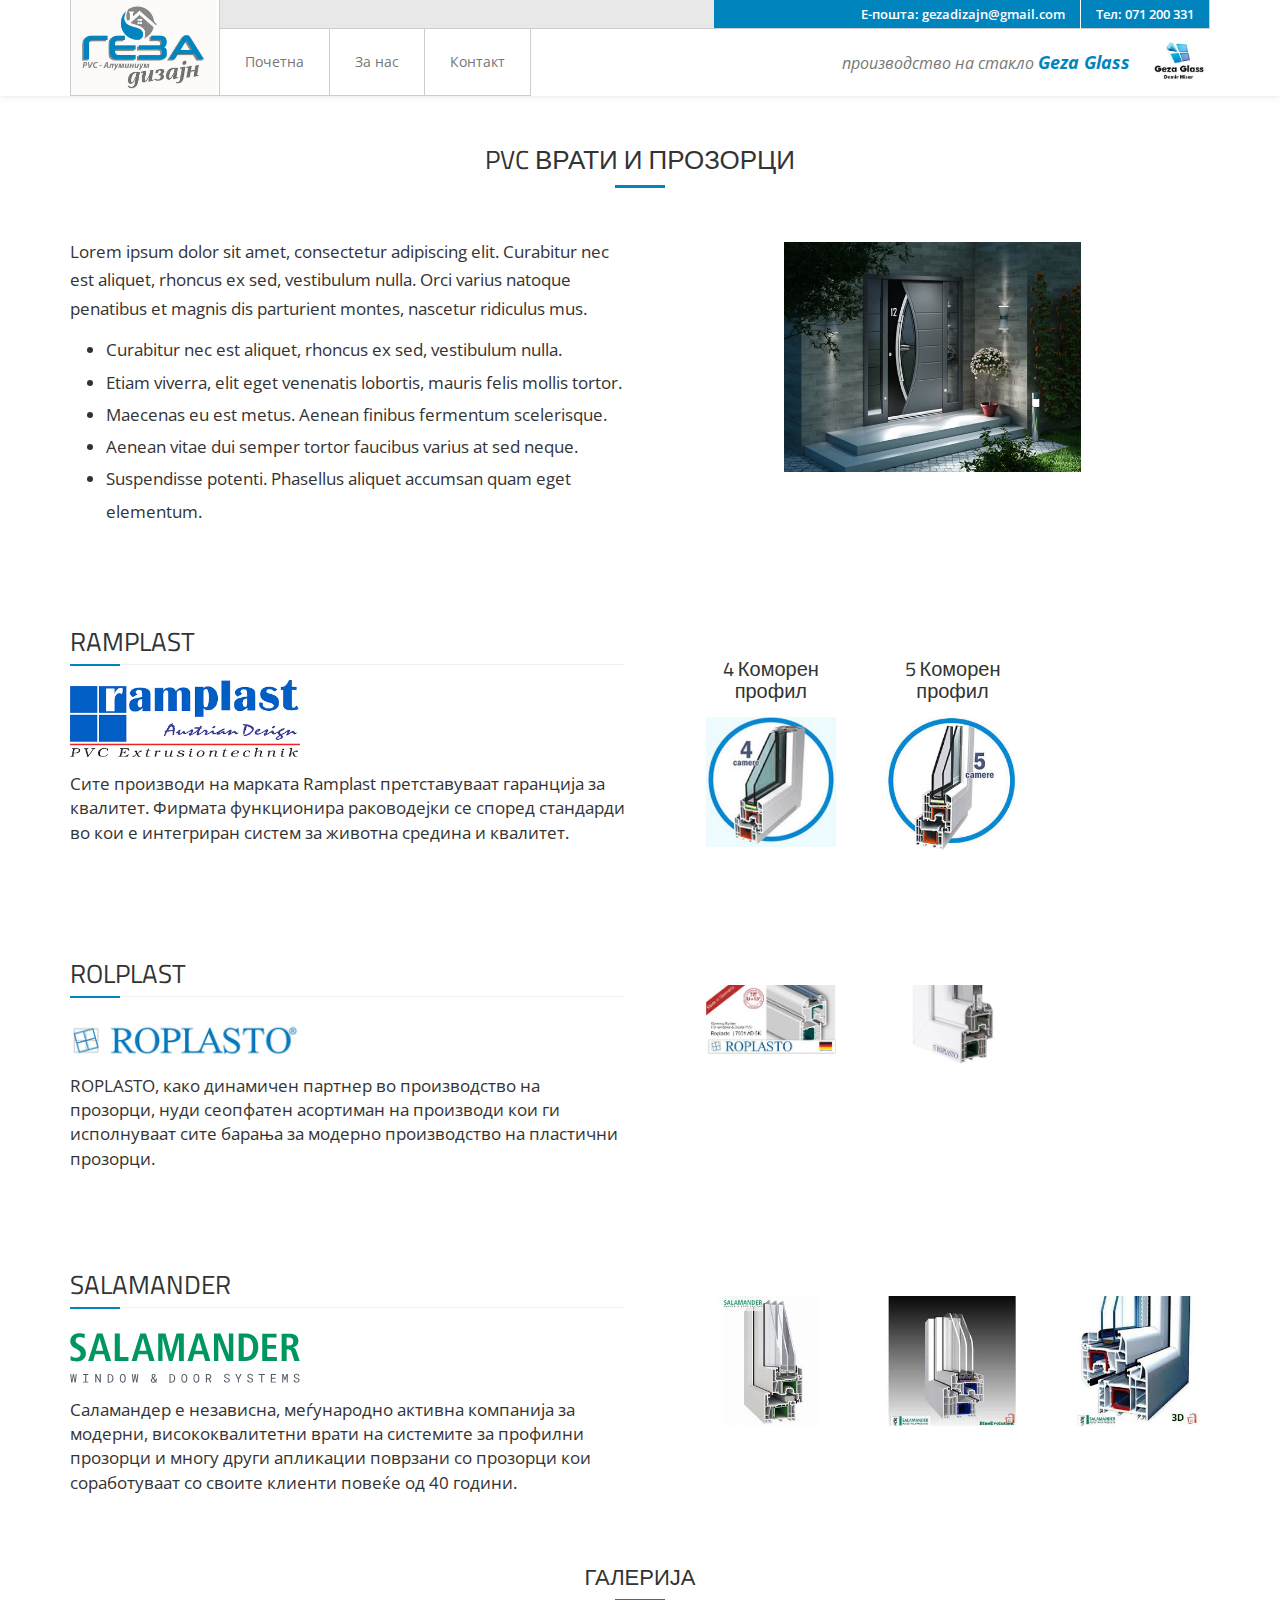
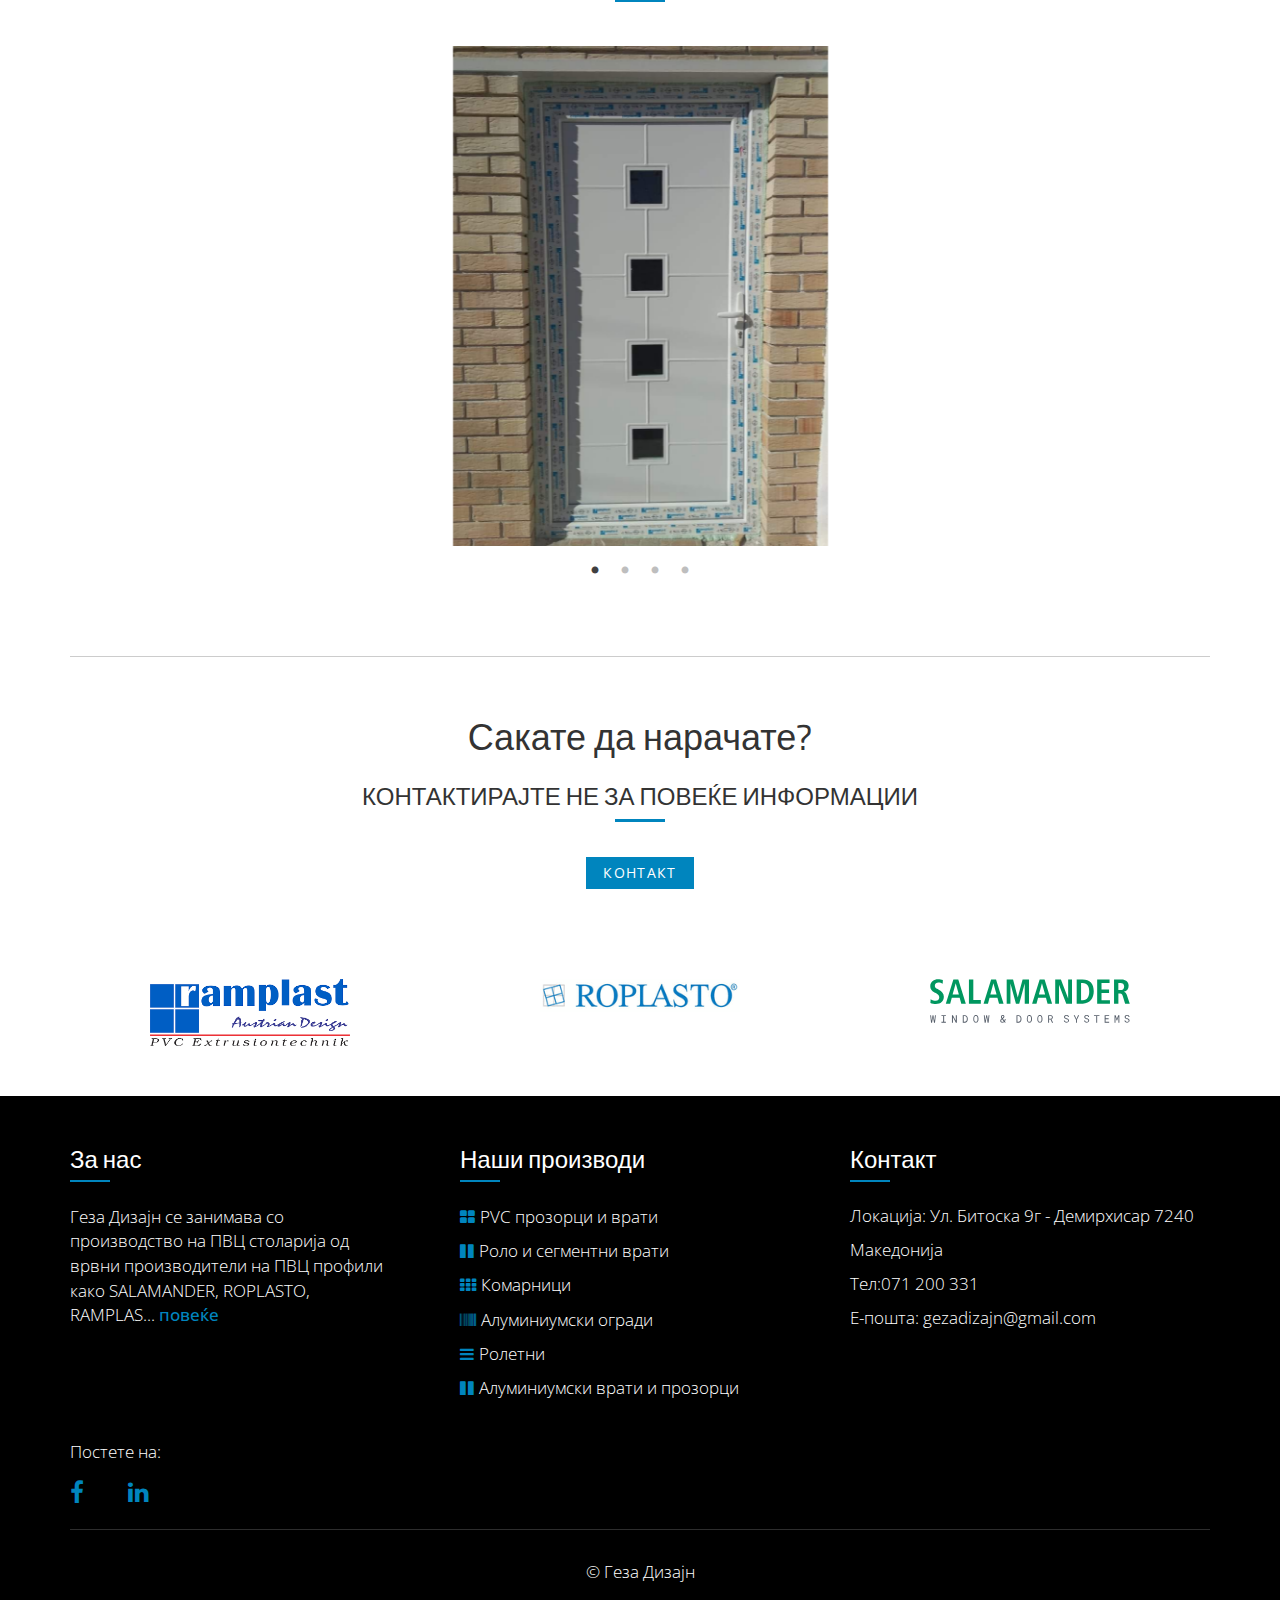
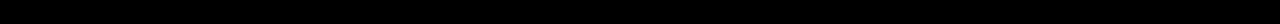
<file: vrati-prozorci/pvc-vrati-prozorci.html>
<!DOCTYPE html>

<html>
    <head>
        <title>Геза дизајн</title>
		<meta charset="utf-8">
        <meta name="viewport" content="width=device-width, height=device-height, initial-scale=1">
		<link type="text/css" rel="stylesheet" href="http://fonts.googleapis.com/css?family=Roboto:300,400,500,700">
		<link href="https://fonts.googleapis.com/css?family=Open+Sans:300,300i,400,400i,600,600i,700,700i&display=swap" rel="stylesheet">
		<link href="https://fonts.googleapis.com/css?family=Titillium+Web:300,300i,400,400i,600,600i,700,700i&display=swap" rel="stylesheet">
		<link rel="stylesheet" type="text/css" href="../slick/slick.css"/>
         <link rel="stylesheet" type="text/css" href="../slick/slick-theme.css"/>
        <link rel="stylesheet" href="https://maxcdn.bootstrapcdn.com/bootstrap/3.3.7/css/bootstrap.min.css">
        
		<link rel="stylesheet" href="../font-awesome-4.7.0/css/font-awesome.min.css">
		<link rel="stylesheet" href="http://code.ionicframework.com/ionicons/2.0.1/css/ionicons.min.css">
		<link rel="stylesheet"  href="../css/style.css"/>
		<script src="https://ajax.googleapis.com/ajax/libs/jquery/3.1.1/jquery.min.js"></script>
		<script src="https://maxcdn.bootstrapcdn.com/bootstrap/3.3.7/js/bootstrap.min.js"></script>
        </head>
    <body>
<div class="content-wrapper">
<header>
<nav class="navbar navbar-default">
  <div class="container navbar-container">

    <!-- Brand and toggle get grouped for better mobile display -->
    <div class="navbar-header">
      <button type="button" class="navbar-toggle collapsed" data-toggle="collapse" data-target="#bs-example-navbar-collapse-1" aria-expanded="false">
        <span class="sr-only">Toggle navigation</span>
        <span class="icon-bar"></span>
        <span class="icon-bar"></span>
        <span class="icon-bar"></span>
      </button>
      <a class="navbar-brand" href="../index.html"></a>
    </div>

    <!-- Collect the nav links, forms, and other content for toggling -->
    <div class="collapse navbar-collapse" id="bs-example-navbar-collapse-1">
	<div class="gray">
	
	<div class="phone">Тел: 071 200 331</div>
    <div class="email">Е-пошта: gezadizajn@gmail.com</div>


	</div>
      <ul class="nav navbar-nav navbar-left">
        <li ><a href="../index.html">Почетна<span class="sr-only">(current)</span></a></li>
        <li><a href="../about-us.html">За нас</a></li>
      <li><a href="../contact-us.html">Контакт</a></li>
     </ul>
      <ul class="nav navbar-nav navbar-right">
         <li class="dropdown">
          <a href="#">производство на стакло <span>Geza Glass</span><img src="../images/geza-glass-logo.jpg"/></a>
          </li>
        </ul>
    </div><!-- /.navbar-collapse -->
	
  </div><!-- /.container-fluid -->
</nav>

</header>
<div class="doors_windows">
<div class="left_text">
<div class="header-title">
<h1>PVC ВРАТИ И ПРОЗОРЦИ</h1>
</div>
<div class="container">
<div class="row">
<div class="col-md-6 col-md-push-6 left">
<div class="img-wrapper">
<img src="../images/pvc-vlezni-vrati.jpg"/>
</div>
</div>
<div class="col-md-6 col-md-pull-6 right">
<div class="section-content">
<p>Lorem ipsum dolor sit amet, consectetur adipiscing elit. Curabitur nec est aliquet, rhoncus ex sed, vestibulum nulla. Orci varius natoque penatibus et magnis dis parturient montes, nascetur ridiculus mus. </p>
<ul>
<li>Curabitur nec est aliquet, rhoncus ex sed, vestibulum nulla. </li>
<li> Etiam viverra, elit eget venenatis lobortis, mauris felis mollis tortor.</li>
<li>Maecenas eu est metus. Aenean finibus fermentum scelerisque.</li>
<li>Aenean vitae dui semper tortor faucibus varius at sed neque. </li>
<li>Suspendisse potenti. Phasellus aliquet accumsan quam eget elementum.</li>
</ul>
</div>
</div>
</div>
</div>
</div>
<div class="left_text">
<div class="container">
<div class="row">
<div class="col-md-6">
<div class="subheader">
<h2>RAMPLAST</h2>
<div class="img-warapper">
<img src="../images/ramplast.png"/>
</div>
<p class="brand-description">Сите производи на марката Ramplast претставуваат гаранција за квалитет. Фирмата функционира раководејки се според стандарди во кои е интегриран систем за животна средина и квалитет.</p>
</div>
</div>
<div class="col-md-6">
<div class="row">
<div class="right-image-warapper">
<div class="col-md-4">
<h2>4 Коморен профил</h2>
<img src="../images/ramplast-1.jpg"/>
</div>
<div class="col-md-4">
<h2>5 Коморен профил</h2>
<img src="../images/ramplast-2.jpg"/>
</div>

</div>
</div>
</div>

</div>
</div>
</div>
<div class="left_text">
<div class="container">
<div class="row">
<div class="col-md-6">
<div class="subheader">
<h2>ROLPLAST</h2>
</div>
<div class="img-warapper">
<img src="../images/roloplast.gif"/>
</div>
<p class="brand-description">ROPLASTO, како динамичен партнер во производство на прозорци, нуди сеопфатен асортиман на производи кои ги исполнуваат сите барања за модерно производство на пластични прозорци.</p>
</div>
<div class="col-md-6">
<div class="row">
<div class="right-image-warapper">
<div class="col-md-4"><img src="../images/roloplasto-1.jpg"/></div>
<div class="col-md-4"><img src="../images/roloplsato-2.jpg"/></div>

</div>
</div>
</div>

</div>
</div>
</div>
<div class="left_text">
<div class="container">
<div class="row">
<div class="col-md-6">
<div class="subheader">
<h2>SALAMANDER</h2>
</div>
<div class="img-warapper">
<img src="../images/salamander.svg"/>
</div>
<p class="brand-description">Саламандер е независна, меѓународно активна компанија за модерни, висококвалитетни врати на системите за профилни прозорци и многу други апликации поврзани со прозорци кои соработуваат со своите клиенти повеќе од 40 години.</p>
</div>
<div class="col-md-6">
<div class="row">
<div class="right-image-warapper">
<div class="col-md-4"><img src="../images/salamander-1.jpg"/></div>
<div class="col-md-4"><img src="../images/salamander-2.jpg"/></div>
<div class="col-md-4"><img src="../images/salamander-3.jpg"/></div>
</div>
</div>
</div>

</div>
</div>
</div>
<div class="left_text">

<div class="container">
<div class="header-title">
<h2>Галерија</h2>
</div>
<div class="gallery_01">
  <div><img src="../images/door_01.jpg"/></div>
  <div><img src="../images/pvc-vlezni-vrati.jpg" /></div>
  <div><img src="../images/pwc-window-03.jpg" /></div>
  <div><img src="../images/internal_door.jpg" /></div>
 </div>

</div>
</div>
</div>

<div class="order-section">
<div class="container">
<div class="row">
<div class="col-md-12">
<div class="header">
<h2>Сакате да нарачате?</h2>
<h3>Контактирајте не за повеќе информации</h3>
</div>
<div class="read-more">
<a href="../contact-us.html" class="btn btn-default">КОНТАКТ</a>
</div>
</div>
</div>
</div>
</div>
<div class="brands_section">
<div class="container">
<div class="row">
<div class="col-md-4">
<a href="#">
<img src="../images/ramplast.png">
</a>
</div>
<div class="col-md-4">
<a href="#">
<img src="../images/roloplast.gif">
</a>
</div>
<div class="col-md-4">
<a href="#">
<img src="../images/salamander.svg">
</a>
</div>
</div>
</div>
</div>
<footer>
<div class="footer-top">
<div class="container">
<div class="row">
<div class="col-md-4">
<div class="for-us">
<div class="header">
<h2>За нас</h2>
</div>
<div class="content">
<p class="about_us">Геза Дизајн се занимава со производство на ПВЦ столарија од врвни производители на ПВЦ профили како SALAMANDER, ROPLASTO, RAMPLAS...
<a href="../about-us.html">повеќе</a></p>
</div>
</div>
</div>
<div class="col-md-4">
<div class="for-us">
<div class="header">
<h2>Наши производи</h2>
</div>
<ul>
<li><a href="../vrati-prozorci/pvc-vrati-prozorci.html"><span class="fa fa-th-large"></span>PVC прозорци и врати</a></li>
<li><a href="../segmentni-vrati/rolo-segmentni-vrati.html"><span class="fa fa-pause"></span>Роло и сегментни врати</a></li>
<li><a href="../komarnici/komarnici.html"><span class="fa fa-th "></span>Комарници</a></li>
<li><a href="../aluminiumski-ogradi/aluminiumski-ogradi.html"><span class="fa fa-barcode"></span>Алуминиумски огради</a></li>
<li><a href="../roletni/roletni.html"><span class="fa fa-reorder"></span>Ролетни</a></li>
<li><a href="#"><span class="fa fa-pause"></span>Алуминиумски врати и прозорци</a></li>
</ul>
</div>
</div>
<div class="col-md-4">
<div class="for-us">
<div class="header">
<h2>Контакт</h2>
</div>
<div class="content">
<p>Локација: Ул. Битоска 9г - Демирхисар 7240</p>
<p>Македонија</p>
<p>Тел:071 200 331</p>
<p>Е-пошта: gezadizajn@gmail.com</p>
</div>
</div>
</div>
<div class="col-md-12">
<div class="footer-social">
<p>Постете на:</p>
<div class="social-icons">
<a href="https://www.facebook.com/pages/category/Local-Business/Geza-Dizajn-111122615578308/" target="_blank"><span class="fa fa-facebook"></span></a>
<a href="#" target="_blank"><span class="ion-social-twitter"></span></a>
<a href="#" target="_blank"><span class="fa fa-linkedin"></span></a>
</div>
</div>
</div>
</div>
</div>
</div>
<div class="footer-bottom">
<div class="container">
<div class="footer-bottom-content">
<p>&#169; Геза Дизајн</p>
</div>
</div>
<div class="scroll_top"><span class="ion-chevron-up" aria-hidden="true"></span></div>
</footer>
</div>
<script src="../js/main.js"></script>
<script type="text/javascript">
$(document).ready(function(){
  $('.gallery_01').slick({
  dots:true,
   slidesToShow: 1,
  slidesToScroll: 1,
  autoplay: true,
   fade: true,
  cssEase: 'linear',
  speed: 500,
  adaptiveHeight: true,
  arrows: true
  });
});
</script>


<script type="text/javascript" src="../slick/slick.min.js"></script>
    </body>
</html>
<script>
</file>
<file: css/style.css>
body{
	font-family: 'Open Sans', sans-serif;
}
h1, h2, h3, h4 {
    font-family: 'Titillium Web', sans-serif;
}
.carousel-inner>.item>a>img, .carousel-inner>.item>img{
	width:100%;
	margin:0 auto;
}
.navbar-default{
	margin-bottom: 30px;
    margin-bottom: 0;
    background-color: #fff;
    margin: 0;
    border-radius: 0;
    margin-bottom: 30px;
	border:0;
	box-shadow: 0 0px 8px rgba(0,0,0,0.1), 0 1px 2px rgba(0,0,0,0.01);
	-webkit-box-shadow: 0 0px 8px rgba(0,0,0,0.1), 0 1px 2px rgba(0,0,0,0.01);
}
.navbar-nav{
	margin-top:0;
}
.navbar-right{
	margin-right:0;
}
.nav.navbar-nav.navbar-right li>a>img{
	max-width: 64px;
    position: absolute;
    right: 0;
    z-index: 1;
    top: 0;
}
.navbar-default .navbar-brand{
	background-image:url('../images/geza-dizajn-logo.jpg');
	width: 150px;
    height: 96px;
    background-position: center;
    background-size: cover;
	margin-left: 0px!important;
	border:1px solid #ccc;
	border-top:0;
}
.navbar-default .navbar-collapse{
	border-color: #e7e7e7;
    margin-left: 150px;
	padding:0;
	
}

.navbar-nav>li>a{
	
	padding:23px 25px;
}
.navbar-default  .navbar-nav>li.active >a{
	position:relative;
	background-color:#0084bd;
	color:#fff;
}
.navbar-default  .navbar-nav>li.active >a:before{
	content:"";
	display:block;
	position:absolute;
	top:0;
	left:50%;
	transform:translate(-50%);
	width:50px;
	height:2px;
	background-color:#fff;
}
.navbar-default  .navbar-nav>li.active >a:hover{
		background-color:#0084bd;
	    color:#fff;
}
.navbar-default  .navbar-nav>li.active >a:focus{
		background-color:#0084bd;
	     color:#fff;
}
.navbar-default  .navbar-nav>li.active >a:visited{
		background-color:#0084bd;
	     color:#fff;
}
.navbar-default  .navbar-nav>li.active >a:active{
		background-color:#0084bd;
	     color:#fff;
}
.navbar-left li{
	border-right:1px solid #ccc;
	border-bottom: 1px solid #ccc;
}
.navbar-right li a{
	font-size:16px;
	font-style: italic;
	padding: 23px 80px 23px 25px;
	
}
.navbar-default .navbar-nav>li> a{
	color: #777;
	background-color:#fff;
	transition:all 0.25s ease-in-out;
}
.navbar-default .navbar-nav>li> a:before{
	content:"";
	display:block;
	position:absolute;
	top:0;
	left:50%;
	transform:translate(-50%);
	width:0;
	height:2px;
	background-color:#fff;
	transition:width 0.25s ease-in-out;
}
.navbar-default .navbar-nav>li> a:hover:before{
	content:"";
	display:block;
	position:absolute;
	top:0;
	left:50%;
	transform:translate(-50%);
	width:50px;
	height:2px;
	background-color:#fff;
}
.navbar-default .navbar-nav>li> a:hover{
	background-color:#0084bd;
	     color:#fff;
}
.navbar-default .navbar-nav.navbar-right>li> a:hover{
	background-color:#fff;
	color:#777;
}
.navbar-default .navbar-nav.navbar-right>li> a:hover:before{
	display:none;
}
.navbar-right li a:hover{
	background-color:#0084bd;
	     color:#fff;
}
.navbar-right li a span{
	font-size:18px;
	font-weight:700;
	color: #0084bd;
}
.carousel_section{
	margin-bottom:40px;
}
#main-slider {
	box-shadow: 0 1px 6px rgba(0,0,0,0.12), 0 1px 2px rgba(0,0,0,0.14);
}
#main-slider .carousel-control{
	top:50%;
	transform:translateY(-50%);
	-webkit-transform:translateY(-50%);
	width: 50px;
    height: 70px;
    font-size: 20px;
    color: #fff;
    text-align: center;
    text-shadow: 0 1px 2px rgba(0,0,0,.6);
    background-color: rgba(0, 133, 190, 0.7);
    filter: alpha(opacity=50);
    
    display: flex;
    justify-content: center;
    align-items: center;
	margin-top:-25px;
	transition:background-color 0.25s ease-in-out;
}
#main-slider .carousel-control:hover{
	background-color: rgba(0, 133, 190, 0.9);
}

#main-slider .carousel-control.left{
	background-image:none;
	opacity:1;
	text-shadow:none;
	-webkit-text-shadow::none;
	
}
#main-slider .carousel-control.right{
	background-image:none;
	opacity:1;
	text-shadow:none;
	-webkit-text-shadow::none;
}
#main-slider .carousel-control.left span:before{
	font-size:50px;
	color:rgba(255,255,255,0.85);
}
#main-slider .carousel-control.left:hover span:before{
	color:rgba(255,255,255,1);
}
#main-slider .carousel-control.right span:before{
	font-size:50px;
	color:rgba(255,255,255,0.85);
}
#main-slider .carousel-control.right:hover span:before{

	color:rgba(255,255,255,1);
}

#main-slider .carousel-indicators{
	position:relative;
	bottom:0px;
	height:50px;
	left:0;
	width:100%;
	background-color:#e8e8e8;
	margin:0;
}
#main-slider .carousel-indicators li{
	width:20px;
	height:4px;
	border-radius:0;
	margin:0;
	margin:0 7px;
	position:relative;
	top:13px;
	background-color:#cfcfcf;
	border:1px solid #cfcfcf;
}
#main-slider .carousel-indicators li.active{
	width:20px;
	height:4px;
	border-radius:0;
 background-color: #0084bd;
 color:#fff;
 border:1px solid #0085be;
}

.gray{
	height: 29px;
    width: 100%;
    background: linear-gradient(to left, #0084bd 50%, #e8e8e8 50%);
    border-right: 1px solid #ccc;
    border-bottom: 1px solid #ccc;
}
.gray>div{
	float: right;
    padding:5px 15px;
    font-size: 13px;
   font-weight: 600;
   color:#fff;
}
.gray>div:last-child{
	border-right:1px solid #fff;
}
/*Section_01*/

.left_text{ 
	margin-top:0;
	margin-bottom:40px;
}
.left_text .header-title{
	background-color: #e8e8e8;
    padding: 20px 0 27px;
	box-shadow: 0 2px 8px rgba(0,0,0,0.1), 0 1px 2px rgba(0,0,0,0.06);
    -webkit-box-shadow: 0 2px 8px rgba(0,0,0,0.1), 0 1px 2px rgba(0,0,0,0.06);
}
.left_text .header-title.gray-box h1{
	font-size: 22px;
}
.left_text .header-title h1{
	position: relative;
    text-align: center;
    font-size: 26px;
    text-transform: uppercase;
    margin: 0;
	padding:0 15px;
}
.left_text .header-title h1:after{
	content:"";
	position:absolute;
	top:100%;
	left:50%;
	transform:translate(-50%);
	margin-top:10px;
	display:block;
	height:3px;
	width:50px;
	background-color:#0085be;
	
}

.left_text .header-title h2{
	position: relative;
    text-align: center;
    font-size: 22px;
    text-transform: uppercase;
    margin: 0;
	padding:0 15px;
}
.left_text .header-title h2:after{
	content:"";
	position:absolute;
	top:100%;
	left:50%;
	transform:translate(-50%);
	margin-top:10px;
	display:block;
	height:3px;
	width:50px;
	background-color:#0085be;
	
}



.left_text .subheader h2{
	position:relative;
	display:block;
	font-size:26px;
	padding-bottom:7px;
	border-bottom:1px solid rgba(204,204,204, 0.29);
	margin:0;
}
.left_text .subheader{
	margin: 50px 0 25px 0;
}
.left_text .subheader h2:after{
	content:"";
	position:absolute;
	top:100%;
	left:0;
	display:block;
	height:2px;
	width:50px;
	background-color:#0085be;
}

.left_text .section-content p{
	line-height:1.7;
	font-size:17px;
}
.left_text .read-more .btn.btn-default{
	border-radius: 0;
    border: 0px solid #0085be;
    overflow: hidden;
    position: relative;
    box-shadow: none;
    -webkit-box-shadow: none;
    color: #fff;
    z-index: 2;
    padding: 6px 17px;
	letter-spacing:1.3px;
	background-color:transparent;
	
}
.left_text .read-more .btn.btn-default:hover{
	background-color:transparent;
}
.left_text .read-more .btn.btn-default:focus{
	background-color:transparent;
	outline:none;
}
.left_text .read-more .btn.btn-default:visited{
	box-shadow:none;
	-webkit-box-shadow:none;
	background-color:transparent;
}
.left_text .read-more .btn.btn-default:active{
	box-shadow:none;
	-webkit-box-shadow:none;
	background-color:transparent;
}
.left_text .read-more .btn.btn-default:after{
	content:"";
	position:absolute;
	top:0;
	left:0;
	height:0;
	width:100%;
	height:100%;
	background-color:#0085be;
	z-index: -2;
}
.left_text .read-more .btn.btn-default:before{
	content:"";
	position:absolute;
	top:0;
	left:0;
	height:0;
	width:0%;
	height:100%;
	background-color:#016d9d;
	z-index: -1;
	transition:all 0.3s ease-in-out;
}
.left_text .read-more .btn.btn-default:hover:before{
	width:100%;
}
.left_text .read-more{
	margin-top:48px;
	text-align:right;
	margin-bottom
}
.left_text .img-wrapper {
	display: block;
    position: relative;
    width: 298px;
    margin: 40px auto 0 auto;
}
.left_text .img-wrapper img{
	max-width:100%;
	height:auto;
}
.right-text{
	background-color: rgba(232,232,232,0.2);
	box-shadow: 0 2px 8px rgba(0,0,0,0.1), 0 1px 2px rgba(0,0,0,0.06);
    -webkit-box-shadow: 0 1px 4px rgba(0,0,0,0.04), 0 1px 2px rgba(0,0,0,0.02);
}
.right-text .image-wrapper{
	text-align:left;
	margin:50px 0;
}
.right-text .image-wrapper img{
	max-width:100%;
	height:auto;
}
.right-text .header-title{
	background-color: #e8e8e8;
    padding: 20px 0 27px;
}
.right-text.header-title h2{
	position: relative;
    text-align: center;
    font-size: 24px;
    text-transform: uppercase;
    margin: 0;
}
.right-text .header-title h2:after{
	content:"";
	position:absolute;
	top:100%;
	left:50%;
	transform:translate(-50%);
	margin-top:10px;
	display:block;
	height:3px;
	width:50px;
	background-color:#0085be;
	
}
.right-text .subheader h2{
	position:relative;
	display:block;
	font-size:26px;
	padding-bottom:7px;
	border-bottom:1px solid rgba(204,204,204, 0.29);
	margin:0;
}
.right-text .subheader{
	margin: 50px 0 25px 0;
}
.right-text .subheader h2:after{
	content:"";
	position:absolute;
	top:100%;
	left:0;
	display:block;
	height:2px;
	width:50px;
	background-color:#0085be;
}

.right-text  .section-content p{
	line-height:1.7;
	font-size:17px;
}
.right-text  .read-more .btn.btn-default{
	border-radius: 0;
    border: 0px solid #0085be;
    overflow: hidden;
    position: relative;
    box-shadow: none;
    -webkit-box-shadow: none;
    color: #fff;
    z-index: 2;
    padding: 6px 17px;
	letter-spacing:1.3px;
	background-color:transparent;
}
.right-text  .read-more .btn.btn-default:hover{
	background-color:transparent;
}
.right-text  .read-more .btn.btn-default:focus{
	background-color:transparent;
	outline:none;
}
.right-text .read-more .btn.btn-default:visited{
	box-shadow:none;
	-webkit-box-shadow:none;
	background-color:transparent;
}
.right-text .read-more .btn.btn-default:active{
	box-shadow:none;
	-webkit-box-shadow:none;
	background-color:transparent;
}
.right-text  .read-more .btn.btn-default:after{
	content:"";
	position:absolute;
	top:0;
	left:0;
	height:0;
	width:100%;
	height:100%;
	background-color:#0085be;
	z-index: -2;
}
.right-text .read-more .btn.btn-default:before{
	content:"";
	position:absolute;
	top:0;
	left:0;
	height:0;
	width:0%;
	height:100%;
	background-color:#016d9d;
	z-index: -1;
	transition:all 0.3s ease-in-out;
}
.right-text  .read-more .btn.btn-default:hover:before{
	width:100%;
}
.right-text  .read-more{
	margin-top:48px;
	text-align:right;
	margin-bottom:50px;
}
.right-text  .img-wrapper {
	display: block;
    position: relative;
    width: 298px;
    margin: 40px auto 0 auto;
}
.right-text  .img-wrapper img{
	max-width:100%;
	height:auto;
}
.paralax-section{
	position:relative;
	background:linear-gradient( rgba(0, 0, 0, 0.5), rgba(0, 0, 0, 0.5) ), url(../images/geza-dekor-background.jpg);
	background-size:cover;
	height:650px;
	background-attachment:fixed;
	box-shadow: 0 2px 8px rgba(0,0,0,0.1), 0 1px 2px rgba(0,0,0,0.06);
    -webkit-box-shadow: 0 2px 8px rgba(0,0,0,0.1), 0 1px 2px rgba(0,0,0,0.06);
}
.paralax-section .paralx-header{
	padding-top:150px;
	text-align:center;
}
.paralax-section .paralx-header h2{
	position:relative;
	font-weight:bold;
	font-size:30px;
	color:#fff;
	text-transform:uppercase;
	padding:0 20px;
	
}
.paralax-section .paralx-header h2:after{
	content:"";
	position:absolute;
	top:100%;
	left:50%;
	transform:translate(-50%);
	-webkit-transform:translate(-50%);
	margin-top:10px;
	width:50px;
	height:3px;
	background-color:#0085be;
}
.paralax-section .paralx-header h3{
	font-weight:bold;
	font-size:20px;
	color:#fff;
	margin-top:27px;
	padding:0 15px;
}
.paralax-section  .read-more .btn.btn-default{
	border-radius: 0;
    border: 0px solid #0085be;
    overflow: hidden;
    position: relative;
    box-shadow: none;
    -webkit-box-shadow: none;
    color: #fff;
    z-index: 2;
    padding: 6px 17px;
	letter-spacing:1.3px;
	background-color:transparent;
}
.paralax-section .read-more .btn.btn-default:hover{
	background-color:transparent;
}
.paralax-section  .read-more .btn.btn-default:focus{
	background-color:transparent;
	outline:none;
}
.paralax-section  .read-more .btn.btn-default:visited{
	box-shadow:none;
	-webkit-box-shadow:none;
	background-color:transparent;
}
.paralax-section  .read-more .btn.btn-default:active{
	box-shadow:none;
	-webkit-box-shadow:none;
	background-color:transparent;
}
.paralax-section  .read-more .btn.btn-default:after{
	content:"";
	position:absolute;
	top:0;
	left:0;
	width:100%;
	height:100%;
	background-color:#0085be;
	z-index: -2;
}
.paralax-section .read-more .btn.btn-default:before{
	content:"";
	position:absolute;
	top:0;
	left:0;
	width:0%;
	height:100%;
	background-color:#016d9d;
	z-index: -1;
	transition:all 0.3s ease-in-out;
}
.paralax-section  .read-more .btn.btn-default:hover:before{
	width:100%;
}
.paralx-left {
	width: 600px;
    height: 525px;
    position: relative;
    right: 0;
    left: 50%;
    top: 50%;
    transform: translate(-50%,-50%);
    top: 50%;
        background-color: rgba(0,0,0,0.5);
    border: 3px solid rgba(0, 0, 0, 0.1);
   
}
.paralx-left .img-wrapper{
	position: relative;
    width: 115px;
    height: auto;
    display: block;
    margin: 0px auto 0 auto;
    padding-top: 53px;
}
.paralx-left .img-wrapper img{
	max-width: 100%;
    height: auto;
    padding: 5px;
    border: 1px solid #0085be;
}
.paralx-left h2{
	text-transform: uppercase;
    font-size: 22px;
    color: #fff;
    font-weight: 600;
    text-align: center;
    margin-top: 10px;
	text-align:center;
	position:relative;
}
.paralx-left h2:after{
	content: "";
    position: absolute;
    top: 100%;
    left: 50%;
    transform: translate(-50%);
    -webkit-transform: translate(-50%);
    margin-top: 10px;
    width: 50px;
    height: 3px;
    background-color: #0085be;
}
.paralx-left .paralax-content{
	padding:30px 50px;
	padding: 35px 50px 30px 50px;
}
.paralx-left .paralax-content p{
	font-size:17px;
	line-height:1.7;
	color:#fff;
	font-weight: 300;
	text-align:center;
}
.paralax-section  .read-more{
	margin-top:0;
	text-align:center;
}
.order-section{
	margin-bottom:40px;
}
.order-section .header{
	margin-top:40px;
	border-top:1px solid #ccc;
	text-align:center;
	}
.order-section .header h2{
	margin-top:0;
	margin-bottom:26px;
	padding-top:60px;
	font-size:36px;
}
.order-section .header h3{
	position:relative;
	margin-top:0;
	font-size:24px;
	text-transform:uppercase;
	margin-bottom:0;
}
.order-section .header h3:after{
	content:"";
	position:absolute;
	top:100%;
	left:50%;
	transform:translate(-50%);
	-webkit-transform:translate(-50%);
	margin-top:10px;
	width:50px;
	height:3px;
	background-color:#0085be
}

.order-section  .read-more .btn.btn-default{
	border-radius: 0;
    border: 0px solid #0085be;
    overflow: hidden;
    position: relative;
    box-shadow: none;
    -webkit-box-shadow: none;
    color: #fff;
    z-index: 2;
    padding: 6px 17px;
	letter-spacing:1.3px;
	background-color:transparent;
}
.order-section .read-more .btn.btn-default:hover{
	background-color:transparent;
}
.order-section  .read-more .btn.btn-default:focus{
	background-color:transparent;
	outline:none;
}
.order-section .read-more .btn.btn-default:visited{
	box-shadow:none;
	-webkit-box-shadow:none;
	background-color:transparent;
}
.order-section  .read-more .btn.btn-default:active{
	box-shadow:none;
	-webkit-box-shadow:none;
	background-color:transparent;
}
.order-section  .read-more .btn.btn-default:after{
	content:"";
	position:absolute;
	top:0;
	left:0;
	width:100%;
	height:100%;
	background-color:#0085be;
	z-index: -2;
}
.order-section .read-more .btn.btn-default:before{
	content:"";
	position:absolute;
	top:0;
	left:0;
	width:0%;
	height:100%;
	background-color:#016d9d;
	z-index: -1;
	transition:all 0.3s ease-in-out;
}
.order-section .read-more .btn.btn-default:hover:before{
	width:100%;
}
.order-section  .read-more{
	margin-top:48px;
	text-align:center;
}
.brands_section{
	padding:50px 0;
}
.brands_section img{
	max-width:200px;
	height:auto;
	display:block;
	margin:0 auto;
}
footer{
	display:block;
		width:100%;
	background-color:black;
}
.footer-top .header{
	margin-bottom:32px;
}
.footer-top{
	padding:50px 0 0 0;
}
.footer-top .header h2{
	color:#fff;
	font-size:24px;
	margin:0;
	position:relative;
}
.footer-top .header h2:after{
	content:"";
	position:absolute;
	top:100%;
	left:0;
	width:40px;
	height:2px;
	margin-top:7px;
	background-color:#0085be;
}
.footer-top .content p{
	color:#fff;
	font-size:17px;
	line-height:1.3;
	font-weight:300;
	margin-bottom:12px;
}
.footer-top .content p.about_us{
		line-height:1.45;
		padding-right:40px;
	}
.footer-top .content p.about_us a{	
color:#0085be;
font-weight:500;
}
.footer-top ul{
	padding:0;
	list-style:none;
}
.footer-top ul li{
	padding-bottom:10px;
}
.footer-top ul li a{
	font-size:17px;
	color:#fff;
	font-weight:300;
	text-decoration:none;
}
.footer-top ul li a:hover{
	text-decoration:none;
}
.footer-top ul li a span{
	font-size:16px;
	color:#0085be;
	padding-right:5px;
}
.footer-bottom-content{
	padding:30px 0;
	border-top:1px solid #2d2d2d;
}
.footer-bottom-content p{
	text-align:center;
	color:#fff;
	font-weight:300;
	font-size:17px;
}
.footer-social {
	text-align:left;
	margin:20px 0;
}
.footer-social p{
	color:#ffff;
	font-weight:300;
	font-size:17px;
}
.footer-social .social-icons a{ 
	margin-right:20px;
	
}
.footer-social .social-icons a span{
	color:#0085be;
	font-size:24px;
	transition:all 0.2s ease-in-out;
}
.footer-social .social-icons a:hover span{
	color:#004c6c;
}
.scroll_top {
	position:fixed;
	right:30px;
	bottom:30px;
	display:flex;
	justify-content:center;
	align-items:center;
	width:40px;
	height:40px;
	background-color:rgba(0, 133, 190, 0.7);
	border:2px solid rgba(0, 133, 190, 1);
	opacity:1;
	border-radius:4px;
	transition:opacity: 0.5s ease-in-out;
	cursor:pointer;
}
.scroll_top span{
	font-size:20px;
	color:#fff;
	opacity:1;
	transition:opacity: 0.5s ease-in-out;
}
.scroll_top.changed{
	opacity:0
}
.scroll_top.changed span{
	opacity:0;
}
/*About Us*/
.about_us .left_text .header-title{
	background-color:#fff;
	box-shadow:none;
	-webkit-box-shadow:none;
}
.about_us .left_text .section-content{
	margin-top:36px;
}
/*contac-us*/
.contact_us .left_text .header-title{
	background-color:#fff;
	box-shadow:none;
	-webkit-box-shadow:none;
}
.responsive-map-container {
    position: relative;
	margin-top:30px;
    padding-bottom: 36.25%;
    padding-top: 30px;
    height: 0;
    overflow: hidden;
}
.responsive-map-container iframe{
	position: absolute;
    top: 0;
    left: 0;
    width: 100%;
    height: 100%;
}
.contact_us .left_text .subheader{
	margin: 35px 0 25px 0;
}
}
.contact_us .section-content{
	margin-top:25px;
}
/*doors windowa*/

.doors_windows .left_text .header-title{
	background-color: #fff;
    box-shadow: none;
    -webkit-box-shadow: none;
}
.doors_windows .left_text .section-content{
	margin-top: 36px;
}
.doors_windows .left_text .section-content p{
	line-height: 1.7;
    font-size: 17px;
}
.doors_windows .left_text .section-content ul{
	padding-left:36px;
}
.doors_windows .left_text .section-content ul li{
	font-size:17px;
	line-height:1.9;
}
.doors_windows .left_text .img-warapper img{
	max-width:230px;
	height:auto;
	display:block;
	margin-top:15px;
}
.doors_windows .right-image-warapper {
	margin: 60px 0 25px 40px;
text-align:center;
}
.doors_windows .right-image-warapper img {
	max-width:130px;
	height:auto;
	display:block;
	margin:15px auto;
}
.right-image-warapper h2{
	font-size:20px;
	
}
p.brand-description{
	font-size:17px;
	margin-top:15px;
	text-align:left;
}
.gallery_01 {
	margin-top:30px;
}
 .gallery_01 .slick-slide img{
	 display:block;
	 margin:0 auto;
	 width:auto;
	 max-height:500px;
	  
 }
 .gallery_01 .slick-slide:focus{
	 outline:none;
 }
 .gallery_01   .slick-dots{
	 bottom:-35px;
 }
.gallery_01   .slick-dots li button:before{
	font-size:8px;
}
 .slick-prev{
	 left:0;
 }
 .slick-next{
	 right:0;
 }
 .slick-prev, .slick-next{
	 
	 top:50%;
	 height:60px;
	 transform:translateY(-50%);
	 margin-top:-15px;
	 z-index:1000;
 }
 .slick-prev:before{
	 font-family: "Ionicons";
	 content: "\f3d2";
	 font-size:60px;
	 color:#0084bd;
 }
 .slick-next:before{
	 font-family: "Ionicons";
	 content: "\f3d3";
	 font-size:60px;
	  color:#0084bd;
 }
@media(max-width:991px){
	.gray{
		background: linear-gradient(to left, #0084bd 100%, #e8e8e8 0%);
	}
	.section_01 .subheader h2{
		font-size:22px;
	}
	.section_02 .subheader h2{
		font-size:22px;
	}
	.section_02{
		padding-bottom:40px;
	}
	
	.section_02 .image-wrapper{
		text-align:center;
	}
	.paralax-section .paralx-header h2{
		font-size:26px;
	}
	.order-section{
		margin-bottom:0px;
	}
	.brands_section{
		padding: 0px 0;
	}
	.brands_section img{
		margin:50px auto;
	}
	.right-image-warapper{
		margin: 60px 0 25px 0;
	}
	.doors_windows .right-image-warapper img{
		margin: 15px auto 50px auto;
	}
	.left_text{
		margin-bottom:0;
	}
	.left_text .read-more{
		margin-bottom:50px;
}
	.gallery_01 .slick-slide img{
		display: block;
    margin: 0 auto;
    width: 50%;
	height:auto;
    max-height: none;
	}
	.slick-prev:before{
		font-size:40px;
	}
	.slick-next:before{
		font-size:40px;
	}
}

@media(max-width:767px){
	.navbar-default .navbar-collapse{
		margin:0;
	}
	.navbar-nav{
		margin:0px;
	}
	.navbar-container{
		padding:0;
	}
	.navbar-right li a{
		padding: 5px 15px 0px 25px;
	}
	.nav.navbar-nav.navbar-right li>a>img{
		position:relative;
	}
	.gray{
		display:none;
	}
	#main-slider .carousel-control{
		height:40px;
		width:35px;
	}
	#main-slider .carousel-control.left span:before{
		font-size:24px
	}
	#main-slider .carousel-control.right span:before{
		font-size:24px;
	}
	#main-slider .carousel-indicators{
		height:32px
	}
	#main-slider .carousel-indicators li{
		top:4px;
		margin: 0 10px;
	}
	.section_01 .header-title h1{
		font-size:20px;
	}
	.section_01 .section-content p{
		font-size:16px;
	}
	.section_02 .section-content p{
		font-size:16px;
	}
	.paralax-section{
		height:auto;
	}
	.paralx-left{
		width:100%;
		height:auto;
		top:0;
		left:0;
		transform:none;
		-webkit-transform:none;
		padding-bottom: 50px;
	}
	.paralax-section .paralx-header{
	padding-top:100px;
	
}
	.paralax-section .paralx-header h3{
		font-size:18px;
	}
	.order-section .header h2{
		font-size:30px;
	}
	.order-section .header h3{
		font-size: 18px;
	}
	.footer-top .content p{
		font-size:16px;
	}
	
	.footer-top ul li a{
		font-size:16px;
	}
	.footer-bottom-content p{
		font-size:16px;
	}
	.scroll_top {
		right: 20px;
    bottom: 113px;
	}
	.navbar-header{
		margin:0!important;
	}
	
}
</file>
